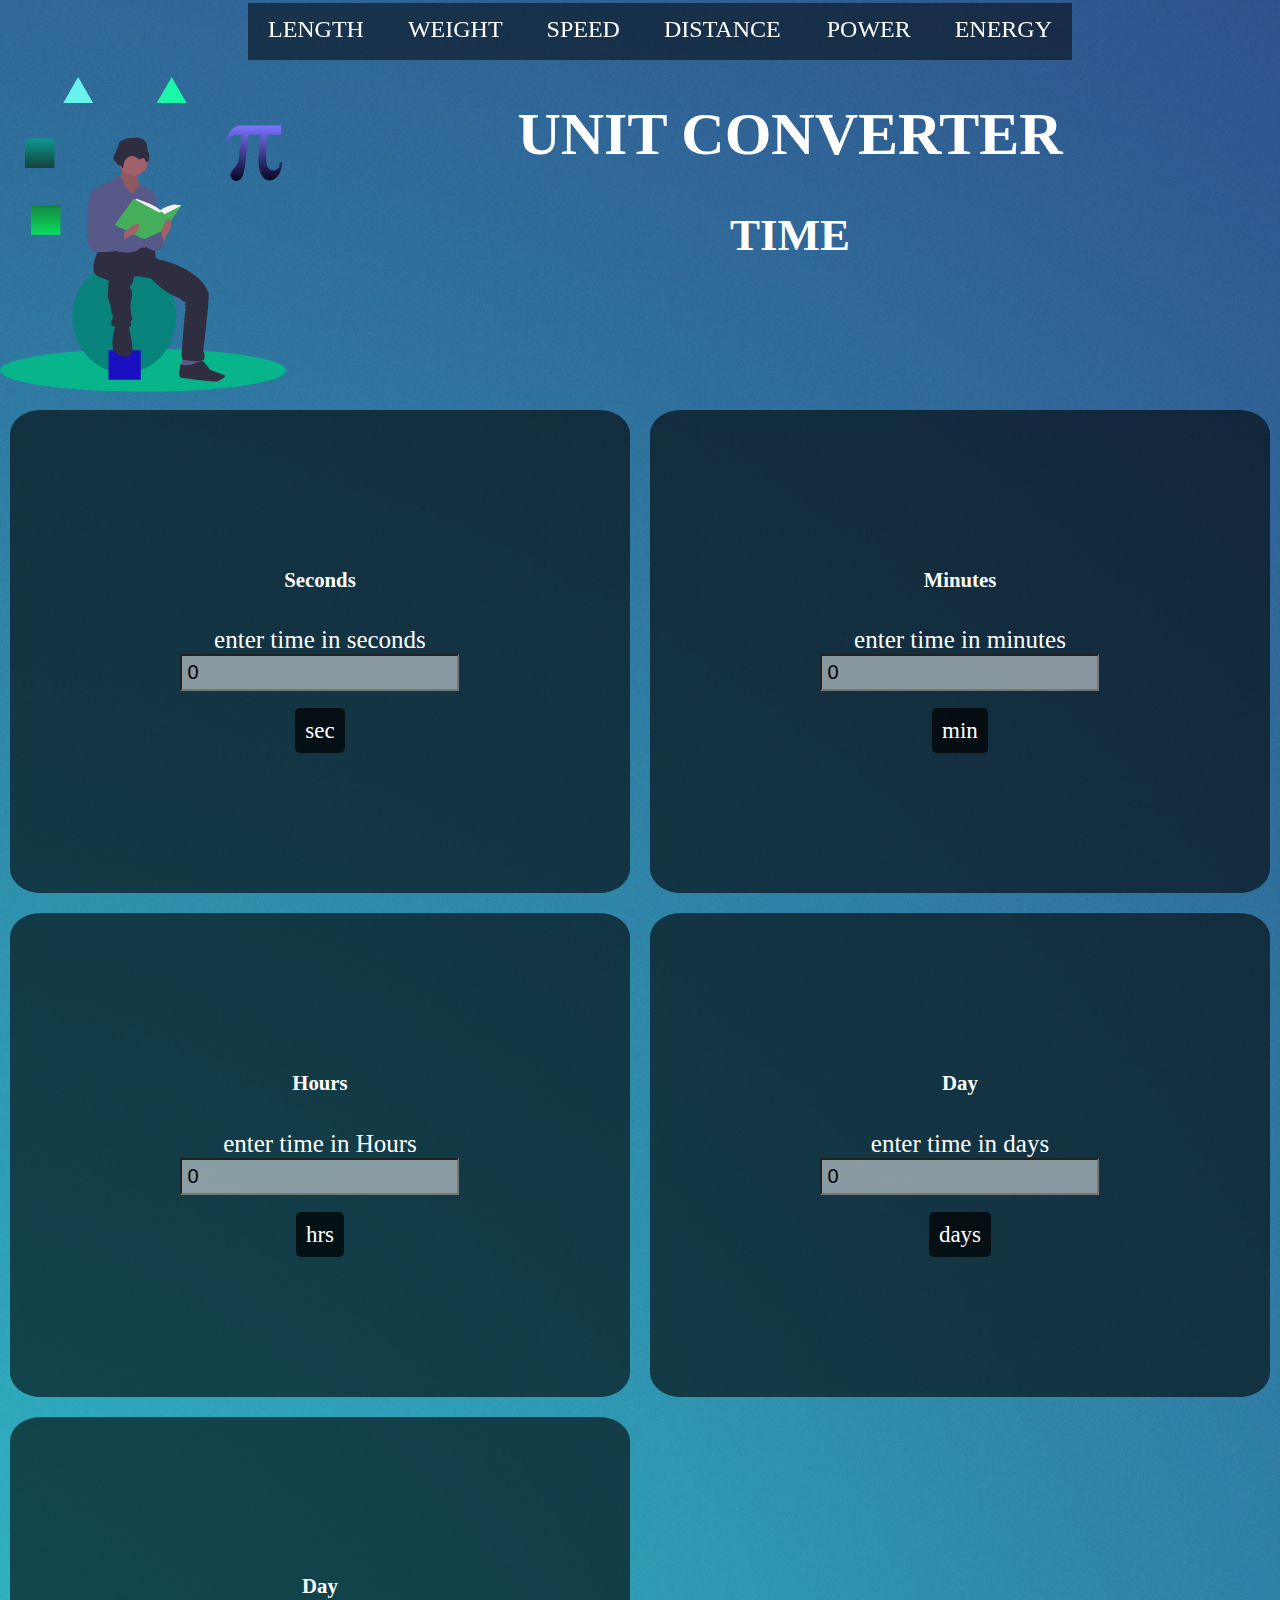
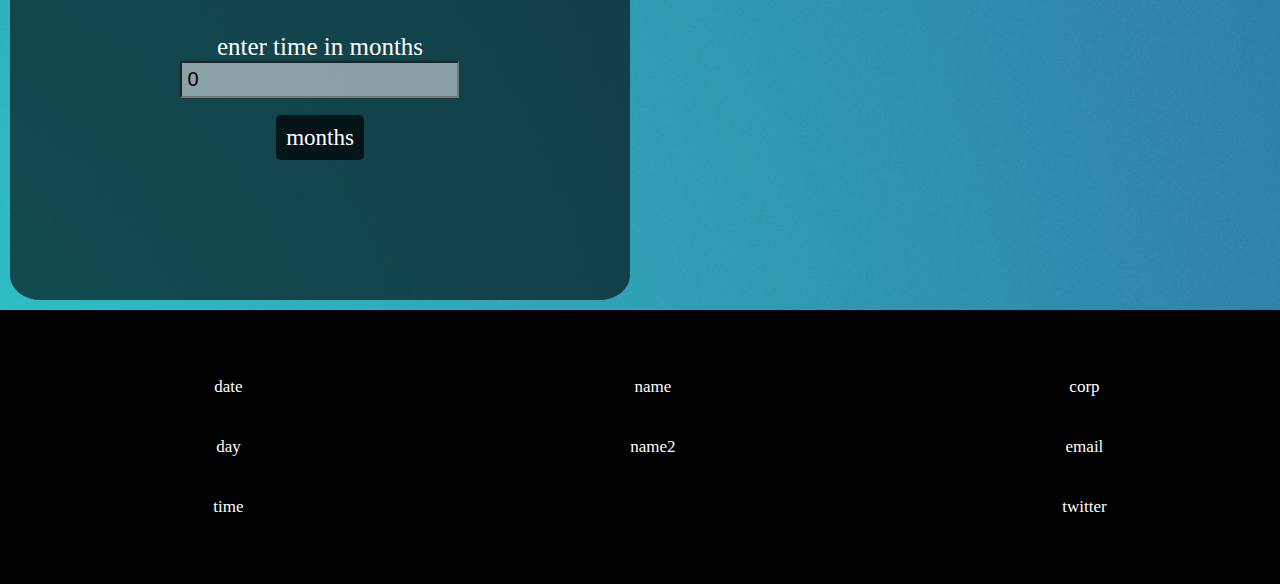
<file: unit_calculator/index.html>
<!DOCTYPE html>
<html lang="en" dir="ltr">
  <head>
    <meta charset="utf-8">
    <title>Unit Converter</title>
    <link rel="stylesheet" href="index.css">
  </head>
  <body>
    <div class="bg">

    </div>
    <header>
      <div class="image">
        <svg width = '100%' height = '100%' viewBox="0 0 650 683" fill="none" xmlns="http://www.w3.org/2000/svg">
        <rect width="655" height="683" fill="none"/>
        <g id="undraw_mathematics_4otb 1" clip-path="url(#clip0)">
        <path id="Vector" d="M620 635.614C620 661.294 481.21 682.114 310 682.114C138.79 682.114 0 661.294 0 635.614C0 617.434 69.57 601.684 170.96 594.044C212.77 590.884 260.01 589.114 310 589.114C330.55 589.114 350.63 589.414 370.05 589.984C512.52 594.184 620 613.013 620 635.614Z" fill="#08B58B"/>
        <path id="circle" d="M269.5 641.114C331.632 641.114 382 587.388 382 521.114C382 454.839 331.632 401.114 269.5 401.114C207.368 401.114 157 454.839 157 521.114C157 587.388 207.368 641.114 269.5 641.114Z" fill="#07837B" fill-opacity="0.96"/>
        <path id="footrest" d="M305 592.114H235V656.114H305V592.114Z" fill="#190FC1"/>
        <path id="Vector_2" d="M396.5 607.614L392.5 629.614L418.5 633.614L435.5 623.614L434.5 607.614H396.5Z" fill="#575A89"/>
        <path id="Vector_3" d="M396.5 624.614C396.5 624.614 391.5 619.614 390.5 624.614C389.5 629.614 385.5 650.614 392.5 651.614C399.5 652.614 466.5 662.614 473.5 658.614C480.5 654.614 493.5 648.614 485.5 645.614C477.5 642.614 454.5 633.614 454.5 633.614C454.5 633.614 441.5 616.614 439.5 615.614C437.5 614.614 426.5 616.614 421.5 620.614C416.5 624.614 396.5 624.614 396.5 624.614Z" fill="#2F2E41"/>
        <g id="man_book">
        <path id="Vector_4" d="M265.5 194.614C265.5 194.614 263.5 217.614 258.5 218.614C253.5 219.614 269.5 259.614 269.5 259.614H293.5L312.5 254.614L303.5 232.614C303.5 232.614 291.5 216.614 300.5 203.614C309.5 190.614 265.5 194.614 265.5 194.614Z" fill="#A0616A"/>
        <path id="Vector_5" opacity="0.1" d="M265.5 194.614C265.5 194.614 263.5 217.614 258.5 218.614C253.5 219.614 269.5 259.614 269.5 259.614H293.5L312.5 254.614L303.5 232.614C303.5 232.614 291.5 216.614 300.5 203.614C309.5 190.614 265.5 194.614 265.5 194.614Z" fill="black"/>
        <path id="Vector_6" d="M215.5 370.614C215.5 370.614 189.5 420.614 210.5 430.614C231.5 440.614 236.5 439.614 236.5 442.614C236.5 445.614 232.5 444.614 234.5 449.614C236.5 454.614 230.5 474.614 236.5 486.614C242.5 498.614 240.5 507.614 240.5 507.614C240.5 507.614 240.5 508.614 242.5 512.614C244.5 516.614 245.5 519.614 244.5 521.614C243.5 523.614 237.5 536.614 243.5 539.614C249.5 542.614 280.5 544.614 283.5 539.614C286.5 534.614 280.5 531.614 283.5 528.614C286.5 525.614 288.5 524.614 286.5 522.614C284.5 520.614 282.5 495.614 282.5 495.614C282.5 495.614 287.5 466.614 285.5 462.614C283.5 458.614 280.5 454.614 282.5 451.614C284.5 448.614 286.5 449.614 287.5 445.614C288.5 441.614 290.5 432.614 290.5 432.614L301.5 431.614L327.5 436.614C327.5 436.614 356.5 468.614 388.5 478.614C388.5 478.614 397.5 487.614 400.5 487.614C403.5 487.614 403.5 487.614 402.5 489.614C401.5 491.614 398.5 491.614 400.5 493.614C402.5 495.614 405.5 492.614 403.5 495.614C401.5 498.614 399.5 498.614 401.5 500.614C403.5 502.614 400.5 513.614 400.5 514.614C400.5 515.614 391.5 609.614 394.5 611.614C397.5 613.614 439.5 619.614 442.5 611.614C445.5 603.614 440.5 593.614 440.5 593.614C440.5 593.614 455.5 473.614 451.5 465.614C447.5 457.614 433.5 421.614 358.5 398.614C358.5 398.614 337.5 394.614 337.5 391.614C337.5 388.614 335.5 369.614 331.5 368.614C327.5 367.614 304.5 366.614 304.5 366.614L275.5 375.614L235.5 368.614L215.5 370.614Z" fill="#2F2E41"/>
        <path id="Vector_7" d="M250.5 538.614L245.5 556.614C245.5 556.614 241.5 585.614 246.5 592.614C250.427 598.112 257.44 604.844 270.444 606.026C274.089 606.36 277.739 605.44 280.79 603.419C283.841 601.397 286.11 598.395 287.223 594.908C287.372 594.491 287.465 594.055 287.5 593.614C287.5 591.614 284.5 567.614 284.5 567.614L279.5 542.614L278.5 535.614L250.5 538.614Z" fill="#2F2E41"/>
        <path id="Vector_8" d="M289 214C306.121 214 320 200.121 320 183C320 165.879 306.121 152 289 152C271.879 152 258 165.879 258 183C258 200.121 271.879 214 289 214Z" fill="#A0616A"/>
        <path id="Vector_9" d="M286.5 254.614L274.5 241.614L261.199 215.614C261.199 215.614 251.5 212.614 249.5 217.614C247.5 222.614 211.5 238.614 211.5 238.614C211.5 238.614 220.5 322.614 216.5 330.614C212.5 338.614 205.5 370.614 211.5 373.614C217.5 376.614 245.5 373.614 254.5 377.614C263.5 381.614 289.5 381.614 296.5 376.614C303.5 371.614 305.5 367.614 312.5 370.614C318.459 373.168 332.391 285.853 336.402 259.833C336.74 257.647 336.459 255.411 335.592 253.377C334.724 251.343 333.305 249.592 331.494 248.323C322.521 242.029 306.361 231.183 303.5 232.614C299.5 234.614 286.5 254.614 286.5 254.614Z" fill="#575A89"/>
        <path id="Vector_10" d="M329.5 250.614C331.848 251.201 333.961 252.492 335.553 254.315C337.146 256.137 338.143 258.404 338.411 260.809L346.5 333.614C346.5 333.614 326.5 376.614 316.5 347.614C306.5 318.614 329.5 250.614 329.5 250.614Z" fill="#575A89"/>
        <path id="Vector_11" d="M327.5 340.614L349.5 334.614C349.5 334.614 353.5 362.614 357.5 362.614C361.5 362.614 343.5 378.614 334.5 376.614C325.5 374.614 312.5 367.614 311.5 362.614C310.5 357.614 320.5 336.614 320.5 336.614L327.5 340.614Z" fill="#575A89"/>
        <path id="Vector_12" d="M266.098 197.987C268.206 193.339 267.84 187.917 269.583 183.12C270.516 180.551 272.03 178.233 274.008 176.347C275.985 174.461 278.372 173.057 280.981 172.245C283.591 171.434 286.353 171.237 289.051 171.67C291.749 172.102 294.311 173.153 296.536 174.739C298.778 176.338 301.025 178.583 303.762 178.278C306.708 177.95 309.337 174.662 312.046 175.867C315.049 177.202 314.238 182.584 317.28 183.827C318.881 184.481 320.773 183.474 321.697 182.011C322.505 180.474 322.945 178.771 322.983 177.035C323.402 172.77 323.782 168.256 321.932 164.39C321.154 163.08 320.476 161.712 319.904 160.3C319.58 158.981 319.45 157.622 319.518 156.266C319.501 151.253 319.135 146.024 316.613 141.691C313.813 136.884 308.638 133.81 303.239 132.469C297.84 131.128 292.184 131.334 286.641 131.803C277.478 132.579 267.922 134.241 260.703 139.938C259.721 140.655 258.877 141.542 258.209 142.557C257.576 143.764 257.128 145.059 256.881 146.399C255.32 152.755 252.98 158.894 249.914 164.676C248.438 167.127 247.233 169.731 246.318 172.441C245.553 175.196 245.604 178.335 247.207 180.702C248.512 182.63 250.597 183.657 252.236 185.233C253.86 186.794 254.62 189.797 256.419 190.979C257.989 192.012 259.87 191.283 261.472 192.377C263.528 193.782 263.676 196.861 266.098 197.987Z" fill="#2F2E41"/>
        <path id="Vector_13" d="M291.5 269.614L294.5 263.614C294.5 263.614 338.5 276.614 347.5 288.614C347.5 288.614 369.5 274.614 381.5 276.614L393.5 278.614L356.5 311.614L309.5 307.614L291.5 269.614Z" fill="#F2F2F2"/>
        <path id="Vector_14" d="M289.5 263.614L248.5 320.614L307.5 349.614C307.5 349.614 313.016 352.614 317.258 349.614L356.5 331.614L393.5 278.614L356.5 297.614C356.5 297.614 352.5 289.614 344.5 293.614L289.5 263.614Z" fill="#45AF5C"/>
        <path id="Vector_15" d="M352.5 364.614L360.5 343.614C360.5 343.614 378.5 320.614 368.5 309.614C358.5 298.614 347.5 341.614 347.5 341.614L352.5 364.614Z" fill="#A0616A"/>
        <path id="Vector_16" d="M260.198 361.262L277.654 347.11C277.654 347.11 304.764 336.245 301.632 321.713C298.501 307.18 267.412 338.858 267.412 338.858L260.198 361.262Z" fill="#A0616A"/>
        <path id="Vector_17" d="M215.405 242L211.405 240C211.405 240 195.405 243 192.405 268C189.405 293 179.405 376 205.405 379C231.405 382 266.405 375 266.405 375C266.405 375 273.405 337 266.405 337C259.405 337 223.405 342 224.405 337C225.405 332 243.405 249 215.405 242Z" fill="#575A89"/>
        <path id="Vector_18" d="M338 353.114L349.027 336.213L356 364.114L338 372.114V353.114Z" fill="#575A89"/>
        </g>
        <path id="float_sqr" d="M131 278H67V342H131V278Z" fill="url(#paint0_linear)"/>
        <path id="float_sqr_2" d="M118 133H54V197H118V133Z" fill="url(#paint1_linear)"/>
        <path id="float_tri" d="M372 0L388.199 28.057L404.397 56.114H372H339.603L355.801 28.057L372 0Z" fill="#19F7A7"/>
        <path id="float_tri_2" d="M169.397 0L185.596 28.057L201.794 56.114H169.397H137L153.198 28.057L169.397 0Z" fill="#68F4EC"/>
        <path id="pi" d="M611.359 184.691C610.972 196.661 608.057 206.256 602.614 213.475C597.17 220.694 590.703 224.304 583.212 224.305C577.111 224.305 571.764 220.772 567.17 213.706C562.575 206.641 560.277 195.772 560.278 181.1C560.278 177.857 560.355 174.768 560.51 171.834C560.664 168.9 560.857 166.12 561.089 163.494L565.143 125.386H538.386C533.753 173.571 529.95 202.239 526.977 211.39C524.003 220.54 518.965 225.115 511.861 225.116C508.655 225.037 505.595 223.755 503.29 221.525C501.953 220.341 500.896 218.874 500.195 217.232C499.494 215.589 499.166 213.811 499.236 212.027C499.236 208.476 502.035 203.515 507.633 197.143C513.231 190.772 516.339 184.961 516.957 179.71L523.907 125.386H512.672C509.505 125.405 506.388 126.179 503.579 127.645C500.995 128.832 498.746 130.643 497.035 132.915L492.054 140.328H488C491.783 128.591 496.435 119.769 501.958 113.861C507.478 107.954 513.829 105 521.012 105H609.506V125.386H579.622C578.695 134.653 577.981 143.919 577.479 153.185C576.976 162.452 576.725 171.757 576.726 181.1C576.726 187.433 578.193 192.568 581.128 196.506C584.061 200.444 587.729 202.413 592.131 202.413C594.833 202.413 597.671 201.312 600.645 199.112C602.057 198.121 603.238 196.837 604.108 195.348C604.977 193.859 605.515 192.199 605.683 190.483C605.915 188.785 606.089 187.453 606.205 186.486C606.32 185.522 606.378 184.923 606.378 184.691H611.359Z" fill="url(#paint2_linear)"/>
        </g>
        <defs>
        <linearGradient id="paint0_linear" x1="99" y1="278" x2="99" y2="342" gradientUnits="userSpaceOnUse">
        <stop stop-color="#138641"/>
        <stop offset="1" stop-color="#09DF5F"/>
        </linearGradient>
        <linearGradient id="paint1_linear" x1="86" y1="133" x2="86" y2="197" gradientUnits="userSpaceOnUse">
        <stop stop-color="#0A9990"/>
        <stop offset="1" stop-color="#16423F"/>
        </linearGradient>
        <linearGradient id="paint2_linear" x1="549.679" y1="105" x2="549.679" y2="225.116" gradientUnits="userSpaceOnUse">
        <stop stop-color="#7D75FF"/>
        <stop offset="1" stop-color="#04021E" stop-opacity="0.96"/>
        </linearGradient>
        <clipPath id="clip0">
        <rect width="654.237" height="682.114" fill="white"/>
        </clipPath>
        </defs>
        </svg>

      </div>
      <div class="title">
        <h1>UNIT CONVERTER</h1>
        <h2>TIME</h2>
      </div>
      <div class="selector">
        <ul>
          <li> <a href="length.html">LENGTH</a> </li>
          <li> <a href="weight.html">WEIGHT</a> </li>
          <li> <a href="speed.html">SPEED</a>  </li>
          <li> <a href="distance.html"> DISTANCE </a> </li>
          <li> <a href="power.html">POWER</a> </li>
          <li> <a href="energy.html">ENERGY</a> </li>
        </ul>
      </div>
    </header>
    <div class="section">
      <div class="grid_item">
        <h5>Seconds</h5>
        <form id="sec-min"  method="post">
          <label for="seconds">enter time in seconds</label>
          <input type="numeric" name="seconds" value="0" oninput="calculate(this.value,'s')"
          onchange = "calculate(this.value,'s')">

        </form>
        <p>
          <span id="s">sec</span>

        </p>
      </div>
      <div class="grid_item">
        <h5>Minutes</h5>
        <form id="sec-min"  method="post">
          <label for="seconds">enter time in minutes</label>
          <input type="numeric" name="seconds" value="0" oninput="calculate(this.value,'m')"
          onchange = "calculate(this.value,'m')">


        </form>
        <p>
          <span id="m">min</span>

        </p>
      </div>
      <div class="grid_item">
        <h5>Hours</h5>
        <form id="sec-min"  method="post">
          <label for="seconds">enter time in Hours</label>
          <input type="numeric" name="seconds" value="0" oninput="calculate(this.value,'h')"
          onchange = "calculate(this.value,'h')">


        </form>
        <p>
          <span id="h">hrs</span>

        </p>
      </div>
      <div class="grid_item">
        <h5>Day</h5>
        <form id="sec-min"  method="post">
          <label for="seconds">enter time in days</label>
          <input type="numeric" name="seconds" value="0" oninput="calculate(this.value.'d')"
          onchange = "calculate(this.value,'d')">


        </form>
        <p>
          <span id='d'>days</span>

        </p>
      </div>
      <div class="grid_item">
        <h5>Day</h5>
        <form id="sec-min"  method="post">
          <label for="seconds">enter time in months</label>
          <input type="numeric" name="seconds" value="0" oninput="calculate(this.value.'mon')"
          onchange = "calculate(this.value,'mon')">


        </form>
        <p>
          <span id='mon'>months</span>

        </p>
      </div>
    </div>

    <footer>
      <div class="footer">
        <div class="foot">
          <ul>
            <li>date </li>
            <li>day</li>
            <li>time</li>
          </ul>
        </div>
        <div class="foot">
          <ul>
            <li>name</li>
            <li>name2</li>
          </ul>

        </div>
        <div class="foot">
          <ul>
            <li>corp</li>
            <li>email</li>
            <li>twitter</li>
          </ul>
        </div>

      </div>

    </footer>

  <script src = 'index.js'>

  </script>


</body>
</html>
</file>
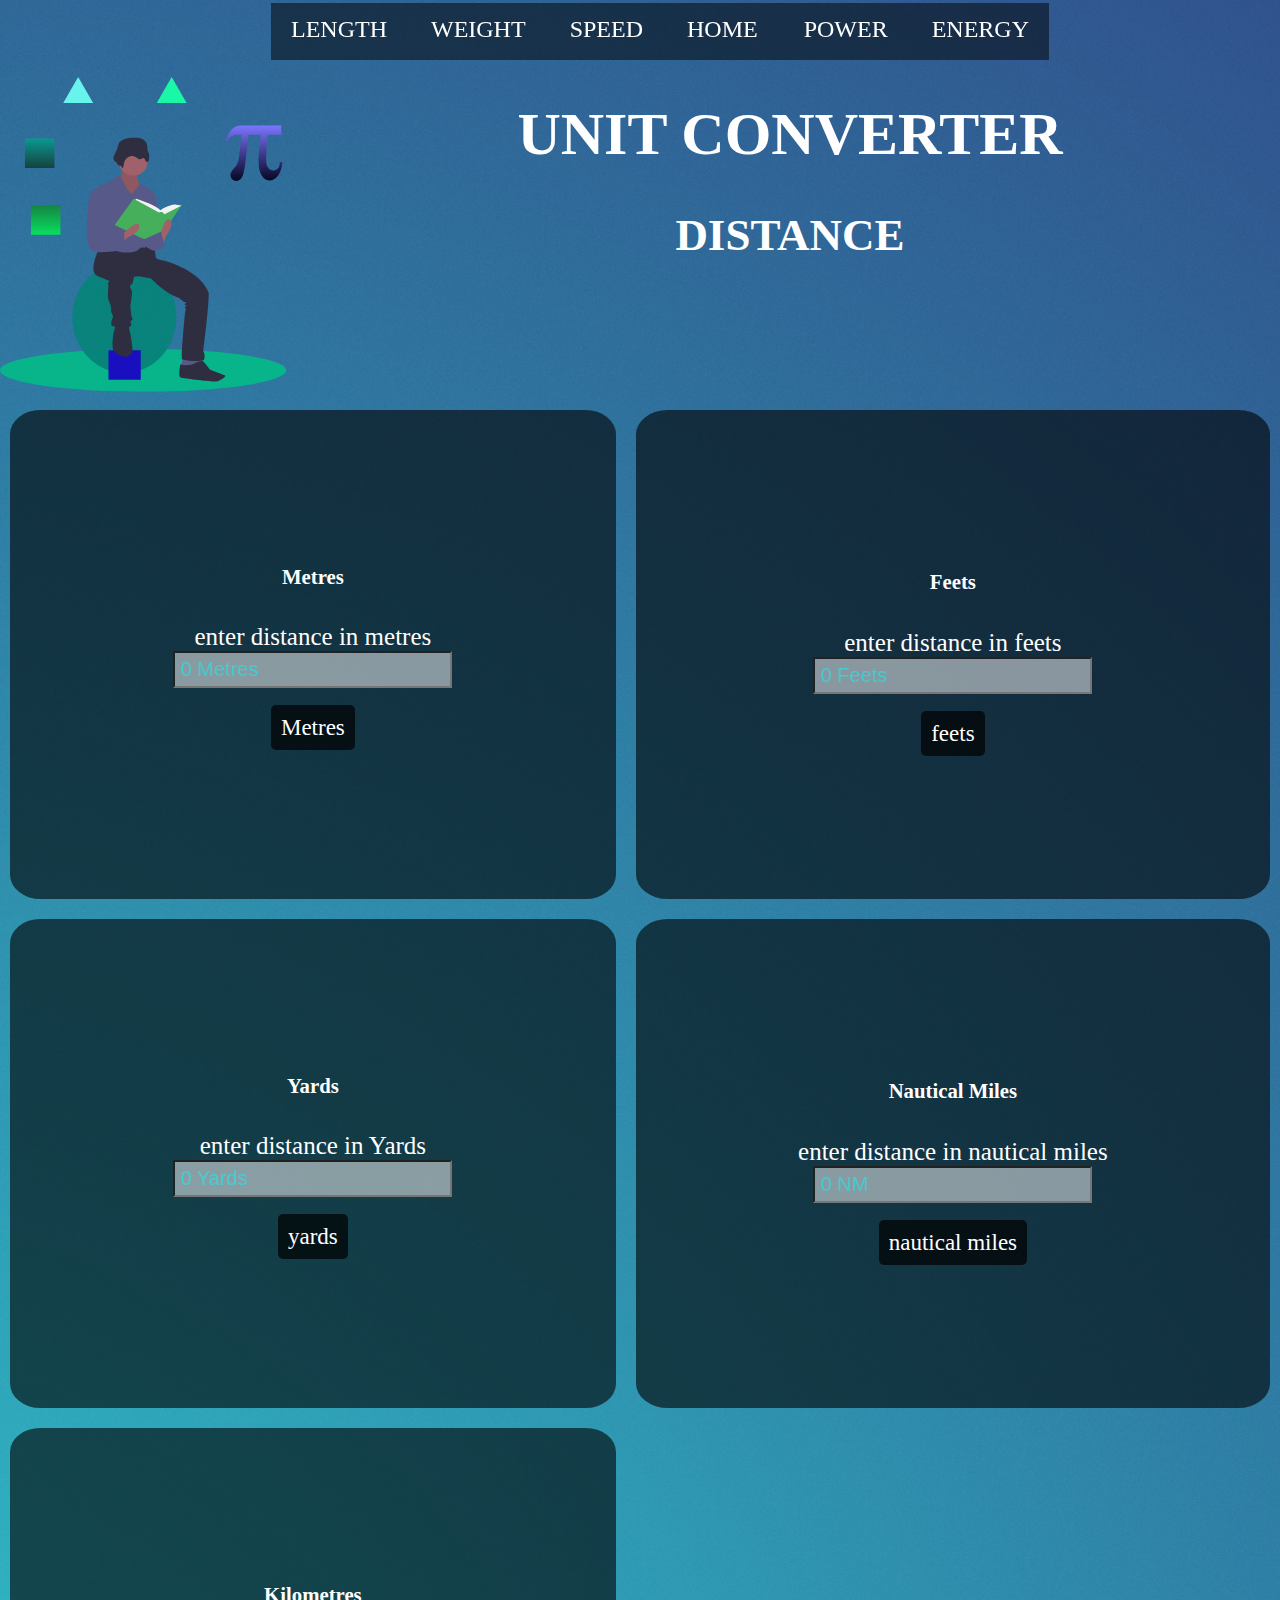
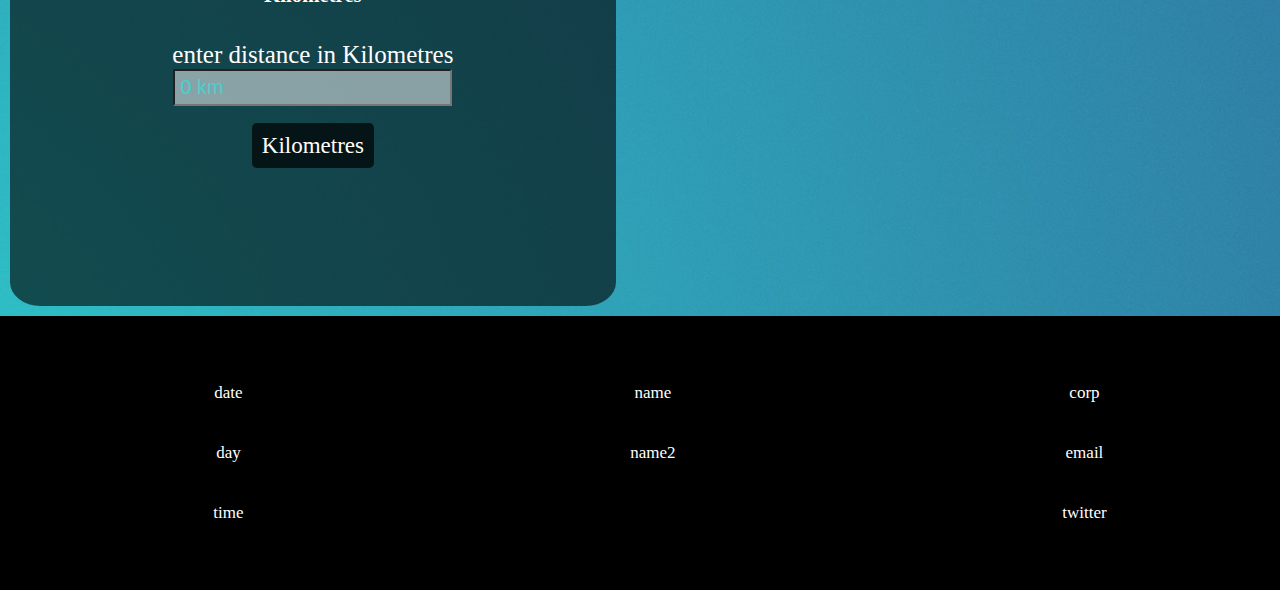
<file: unit_calculator/distance.html>
<!DOCTYPE html>
<html lang="en" dir="ltr">
  <head>
    <meta charset="utf-8">
    <title>Unit Converter</title>
    <link rel="stylesheet" href="index.css">
  </head>
  <body>
    <header>
      <div class="image">
        <svg width = '100%' height = '100%' viewBox="0 0 650 683" fill="none" xmlns="http://www.w3.org/2000/svg">
        <rect width="655" height="683" fill="none"/>
        <g id="undraw_mathematics_4otb 1" clip-path="url(#clip0)">
        <path id="Vector" d="M620 635.614C620 661.294 481.21 682.114 310 682.114C138.79 682.114 0 661.294 0 635.614C0 617.434 69.57 601.684 170.96 594.044C212.77 590.884 260.01 589.114 310 589.114C330.55 589.114 350.63 589.414 370.05 589.984C512.52 594.184 620 613.013 620 635.614Z" fill="#08B58B"/>
        <path id="circle" d="M269.5 641.114C331.632 641.114 382 587.388 382 521.114C382 454.839 331.632 401.114 269.5 401.114C207.368 401.114 157 454.839 157 521.114C157 587.388 207.368 641.114 269.5 641.114Z" fill="#07837B" fill-opacity="0.96"/>
        <path id="footrest" d="M305 592.114H235V656.114H305V592.114Z" fill="#190FC1"/>
        <path id="Vector_2" d="M396.5 607.614L392.5 629.614L418.5 633.614L435.5 623.614L434.5 607.614H396.5Z" fill="#575A89"/>
        <path id="Vector_3" d="M396.5 624.614C396.5 624.614 391.5 619.614 390.5 624.614C389.5 629.614 385.5 650.614 392.5 651.614C399.5 652.614 466.5 662.614 473.5 658.614C480.5 654.614 493.5 648.614 485.5 645.614C477.5 642.614 454.5 633.614 454.5 633.614C454.5 633.614 441.5 616.614 439.5 615.614C437.5 614.614 426.5 616.614 421.5 620.614C416.5 624.614 396.5 624.614 396.5 624.614Z" fill="#2F2E41"/>
        <g id="man_book">
        <path id="Vector_4" d="M265.5 194.614C265.5 194.614 263.5 217.614 258.5 218.614C253.5 219.614 269.5 259.614 269.5 259.614H293.5L312.5 254.614L303.5 232.614C303.5 232.614 291.5 216.614 300.5 203.614C309.5 190.614 265.5 194.614 265.5 194.614Z" fill="#A0616A"/>
        <path id="Vector_5" opacity="0.1" d="M265.5 194.614C265.5 194.614 263.5 217.614 258.5 218.614C253.5 219.614 269.5 259.614 269.5 259.614H293.5L312.5 254.614L303.5 232.614C303.5 232.614 291.5 216.614 300.5 203.614C309.5 190.614 265.5 194.614 265.5 194.614Z" fill="black"/>
        <path id="Vector_6" d="M215.5 370.614C215.5 370.614 189.5 420.614 210.5 430.614C231.5 440.614 236.5 439.614 236.5 442.614C236.5 445.614 232.5 444.614 234.5 449.614C236.5 454.614 230.5 474.614 236.5 486.614C242.5 498.614 240.5 507.614 240.5 507.614C240.5 507.614 240.5 508.614 242.5 512.614C244.5 516.614 245.5 519.614 244.5 521.614C243.5 523.614 237.5 536.614 243.5 539.614C249.5 542.614 280.5 544.614 283.5 539.614C286.5 534.614 280.5 531.614 283.5 528.614C286.5 525.614 288.5 524.614 286.5 522.614C284.5 520.614 282.5 495.614 282.5 495.614C282.5 495.614 287.5 466.614 285.5 462.614C283.5 458.614 280.5 454.614 282.5 451.614C284.5 448.614 286.5 449.614 287.5 445.614C288.5 441.614 290.5 432.614 290.5 432.614L301.5 431.614L327.5 436.614C327.5 436.614 356.5 468.614 388.5 478.614C388.5 478.614 397.5 487.614 400.5 487.614C403.5 487.614 403.5 487.614 402.5 489.614C401.5 491.614 398.5 491.614 400.5 493.614C402.5 495.614 405.5 492.614 403.5 495.614C401.5 498.614 399.5 498.614 401.5 500.614C403.5 502.614 400.5 513.614 400.5 514.614C400.5 515.614 391.5 609.614 394.5 611.614C397.5 613.614 439.5 619.614 442.5 611.614C445.5 603.614 440.5 593.614 440.5 593.614C440.5 593.614 455.5 473.614 451.5 465.614C447.5 457.614 433.5 421.614 358.5 398.614C358.5 398.614 337.5 394.614 337.5 391.614C337.5 388.614 335.5 369.614 331.5 368.614C327.5 367.614 304.5 366.614 304.5 366.614L275.5 375.614L235.5 368.614L215.5 370.614Z" fill="#2F2E41"/>
        <path id="Vector_7" d="M250.5 538.614L245.5 556.614C245.5 556.614 241.5 585.614 246.5 592.614C250.427 598.112 257.44 604.844 270.444 606.026C274.089 606.36 277.739 605.44 280.79 603.419C283.841 601.397 286.11 598.395 287.223 594.908C287.372 594.491 287.465 594.055 287.5 593.614C287.5 591.614 284.5 567.614 284.5 567.614L279.5 542.614L278.5 535.614L250.5 538.614Z" fill="#2F2E41"/>
        <path id="Vector_8" d="M289 214C306.121 214 320 200.121 320 183C320 165.879 306.121 152 289 152C271.879 152 258 165.879 258 183C258 200.121 271.879 214 289 214Z" fill="#A0616A"/>
        <path id="Vector_9" d="M286.5 254.614L274.5 241.614L261.199 215.614C261.199 215.614 251.5 212.614 249.5 217.614C247.5 222.614 211.5 238.614 211.5 238.614C211.5 238.614 220.5 322.614 216.5 330.614C212.5 338.614 205.5 370.614 211.5 373.614C217.5 376.614 245.5 373.614 254.5 377.614C263.5 381.614 289.5 381.614 296.5 376.614C303.5 371.614 305.5 367.614 312.5 370.614C318.459 373.168 332.391 285.853 336.402 259.833C336.74 257.647 336.459 255.411 335.592 253.377C334.724 251.343 333.305 249.592 331.494 248.323C322.521 242.029 306.361 231.183 303.5 232.614C299.5 234.614 286.5 254.614 286.5 254.614Z" fill="#575A89"/>
        <path id="Vector_10" d="M329.5 250.614C331.848 251.201 333.961 252.492 335.553 254.315C337.146 256.137 338.143 258.404 338.411 260.809L346.5 333.614C346.5 333.614 326.5 376.614 316.5 347.614C306.5 318.614 329.5 250.614 329.5 250.614Z" fill="#575A89"/>
        <path id="Vector_11" d="M327.5 340.614L349.5 334.614C349.5 334.614 353.5 362.614 357.5 362.614C361.5 362.614 343.5 378.614 334.5 376.614C325.5 374.614 312.5 367.614 311.5 362.614C310.5 357.614 320.5 336.614 320.5 336.614L327.5 340.614Z" fill="#575A89"/>
        <path id="Vector_12" d="M266.098 197.987C268.206 193.339 267.84 187.917 269.583 183.12C270.516 180.551 272.03 178.233 274.008 176.347C275.985 174.461 278.372 173.057 280.981 172.245C283.591 171.434 286.353 171.237 289.051 171.67C291.749 172.102 294.311 173.153 296.536 174.739C298.778 176.338 301.025 178.583 303.762 178.278C306.708 177.95 309.337 174.662 312.046 175.867C315.049 177.202 314.238 182.584 317.28 183.827C318.881 184.481 320.773 183.474 321.697 182.011C322.505 180.474 322.945 178.771 322.983 177.035C323.402 172.77 323.782 168.256 321.932 164.39C321.154 163.08 320.476 161.712 319.904 160.3C319.58 158.981 319.45 157.622 319.518 156.266C319.501 151.253 319.135 146.024 316.613 141.691C313.813 136.884 308.638 133.81 303.239 132.469C297.84 131.128 292.184 131.334 286.641 131.803C277.478 132.579 267.922 134.241 260.703 139.938C259.721 140.655 258.877 141.542 258.209 142.557C257.576 143.764 257.128 145.059 256.881 146.399C255.32 152.755 252.98 158.894 249.914 164.676C248.438 167.127 247.233 169.731 246.318 172.441C245.553 175.196 245.604 178.335 247.207 180.702C248.512 182.63 250.597 183.657 252.236 185.233C253.86 186.794 254.62 189.797 256.419 190.979C257.989 192.012 259.87 191.283 261.472 192.377C263.528 193.782 263.676 196.861 266.098 197.987Z" fill="#2F2E41"/>
        <path id="Vector_13" d="M291.5 269.614L294.5 263.614C294.5 263.614 338.5 276.614 347.5 288.614C347.5 288.614 369.5 274.614 381.5 276.614L393.5 278.614L356.5 311.614L309.5 307.614L291.5 269.614Z" fill="#F2F2F2"/>
        <path id="Vector_14" d="M289.5 263.614L248.5 320.614L307.5 349.614C307.5 349.614 313.016 352.614 317.258 349.614L356.5 331.614L393.5 278.614L356.5 297.614C356.5 297.614 352.5 289.614 344.5 293.614L289.5 263.614Z" fill="#45AF5C"/>
        <path id="Vector_15" d="M352.5 364.614L360.5 343.614C360.5 343.614 378.5 320.614 368.5 309.614C358.5 298.614 347.5 341.614 347.5 341.614L352.5 364.614Z" fill="#A0616A"/>
        <path id="Vector_16" d="M260.198 361.262L277.654 347.11C277.654 347.11 304.764 336.245 301.632 321.713C298.501 307.18 267.412 338.858 267.412 338.858L260.198 361.262Z" fill="#A0616A"/>
        <path id="Vector_17" d="M215.405 242L211.405 240C211.405 240 195.405 243 192.405 268C189.405 293 179.405 376 205.405 379C231.405 382 266.405 375 266.405 375C266.405 375 273.405 337 266.405 337C259.405 337 223.405 342 224.405 337C225.405 332 243.405 249 215.405 242Z" fill="#575A89"/>
        <path id="Vector_18" d="M338 353.114L349.027 336.213L356 364.114L338 372.114V353.114Z" fill="#575A89"/>
        </g>
        <path id="float_sqr" d="M131 278H67V342H131V278Z" fill="url(#paint0_linear)"/>
        <path id="float_sqr_2" d="M118 133H54V197H118V133Z" fill="url(#paint1_linear)"/>
        <path id="float_tri" d="M372 0L388.199 28.057L404.397 56.114H372H339.603L355.801 28.057L372 0Z" fill="#19F7A7"/>
        <path id="float_tri_2" d="M169.397 0L185.596 28.057L201.794 56.114H169.397H137L153.198 28.057L169.397 0Z" fill="#68F4EC"/>
        <path id="pi" d="M611.359 184.691C610.972 196.661 608.057 206.256 602.614 213.475C597.17 220.694 590.703 224.304 583.212 224.305C577.111 224.305 571.764 220.772 567.17 213.706C562.575 206.641 560.277 195.772 560.278 181.1C560.278 177.857 560.355 174.768 560.51 171.834C560.664 168.9 560.857 166.12 561.089 163.494L565.143 125.386H538.386C533.753 173.571 529.95 202.239 526.977 211.39C524.003 220.54 518.965 225.115 511.861 225.116C508.655 225.037 505.595 223.755 503.29 221.525C501.953 220.341 500.896 218.874 500.195 217.232C499.494 215.589 499.166 213.811 499.236 212.027C499.236 208.476 502.035 203.515 507.633 197.143C513.231 190.772 516.339 184.961 516.957 179.71L523.907 125.386H512.672C509.505 125.405 506.388 126.179 503.579 127.645C500.995 128.832 498.746 130.643 497.035 132.915L492.054 140.328H488C491.783 128.591 496.435 119.769 501.958 113.861C507.478 107.954 513.829 105 521.012 105H609.506V125.386H579.622C578.695 134.653 577.981 143.919 577.479 153.185C576.976 162.452 576.725 171.757 576.726 181.1C576.726 187.433 578.193 192.568 581.128 196.506C584.061 200.444 587.729 202.413 592.131 202.413C594.833 202.413 597.671 201.312 600.645 199.112C602.057 198.121 603.238 196.837 604.108 195.348C604.977 193.859 605.515 192.199 605.683 190.483C605.915 188.785 606.089 187.453 606.205 186.486C606.32 185.522 606.378 184.923 606.378 184.691H611.359Z" fill="url(#paint2_linear)"/>
        </g>
        <defs>
        <linearGradient id="paint0_linear" x1="99" y1="278" x2="99" y2="342" gradientUnits="userSpaceOnUse">
        <stop stop-color="#138641"/>
        <stop offset="1" stop-color="#09DF5F"/>
        </linearGradient>
        <linearGradient id="paint1_linear" x1="86" y1="133" x2="86" y2="197" gradientUnits="userSpaceOnUse">
        <stop stop-color="#0A9990"/>
        <stop offset="1" stop-color="#16423F"/>
        </linearGradient>
        <linearGradient id="paint2_linear" x1="549.679" y1="105" x2="549.679" y2="225.116" gradientUnits="userSpaceOnUse">
        <stop stop-color="#7D75FF"/>
        <stop offset="1" stop-color="#04021E" stop-opacity="0.96"/>
        </linearGradient>
        <clipPath id="clip0">
        <rect width="654.237" height="682.114" fill="white"/>
        </clipPath>
        </defs>
        </svg>

      </div>
      <div class="title">
        <h1>UNIT CONVERTER</h1>

        <h2>DISTANCE</h2>
      </div>
      <div class="selector">
        <ul>
          <li> <a href="length.html">LENGTH</a> </li>
          <li> <a href="weight.html">WEIGHT</a> </li>
          <li> <a href="speed.html">SPEED</a>  </li>
          <li> <a href="index.html"> HOME </a> </li>
          <li> <a href="power.html">POWER</a> </li>
          <li> <a href="energy.html">ENERGY</a> </li>
        </ul>
      </div>
    </header>
    <div class="section">
      <div class="grid_item">
        <h5>Metres</h5>
        <form id="sec-min"  method="post">
          <label for="metres">enter distance in metres</label>
          <input type="numeric" name="metres" placeholder="0 Metres" oninput="calculate(this.value,'m')"
          onchange = "calculate(this.value,'m')">

        </form>
        <p>
          <span id="m">Metres</span>

        </p>
      </div>
      <div class="grid_item">
        <h5>Feets</h5>
        <form id="sec-min"  method="post">
          <label for="feets">enter distance in feets</label>
          <input type="numeric" name="feets" placeholder="0 Feets" oninput="calculate(this.value,'f')"
          onchange = "calculate(this.value,'f')">


        </form>
        <p>
          <span id="f">feets</span>

        </p>
      </div>
      <div class="grid_item">
        <h5>Yards</h5>
        <form id="sec-min"  method="post">
          <label for="yards">enter distance in Yards</label>
          <input type="numeric" name="yards" placeholder ="0 Yards" oninput="calculate(this.value,'y')"
          onchange = "calculate(this.value,'y')">


        </form>
        <p>
          <span id="y">yards</span>

        </p>
      </div>
      <div class="grid_item">
        <h5>Nautical Miles</h5>
        <form id="sec-min"  method="post">
          <label for="miles">enter distance in nautical miles</label>
          <input type="numeric" name="miles" placeholder="0 NM" oninput="calculate(this.value.'n')"
          onchange = "calculate(this.value,'n')">


        </form>
        <p>
          <span id='n'>nautical miles</span>

        </p>
      </div>
      <div class="grid_item">
        <h5>Kilometres</h5>
        <form id="sec-min"  method="post">
          <label for="km">enter distance in Kilometres </label>
          <input type="numeric" name="km" placeholder="0 km" oninput="calculate(this.value.'k')"
          onchange = "calculate(this.value,'k')">


        </form>
        <p>
          <span id='k'>Kilometres</span>

        </p>
      </div>
    </div>

    <footer>
      <div class="footer">
        <div class="foot">
          <ul>
            <li>date </li>
            <li>day</li>
            <li>time</li>
          </ul>
        </div>
        <div class="foot">
          <ul>
            <li>name</li>
            <li>name2</li>
          </ul>

        </div>
        <div class="foot">
          <ul>
            <li>corp</li>
            <li>email</li>
            <li>twitter</li>
          </ul>
        </div>

      </div>

    </footer>

    <script src = " distance.js ">

    </script>

  </body>
</html>
</file>
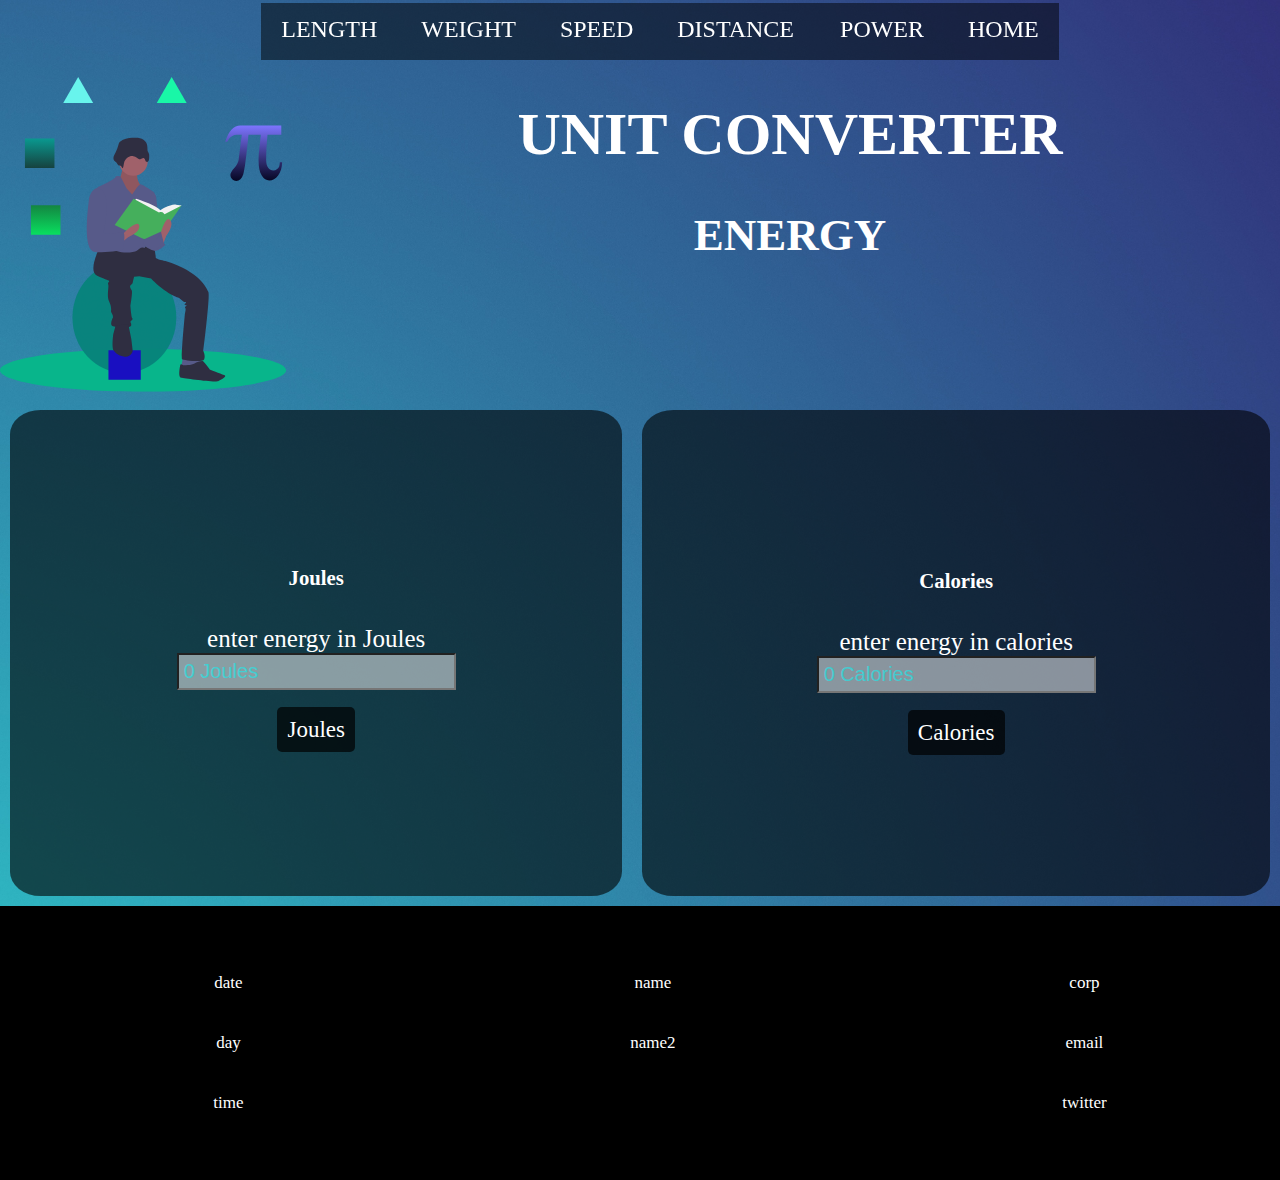
<file: unit_calculator/energy.html>
<!DOCTYPE html>
<html lang="en" dir="ltr">
  <head>
    <meta charset="utf-8">
    <title>Unit Converter</title>
    <link rel="stylesheet" href="index.css">
  </head>
  <body>
    <header>
      <div class="image">
        <svg width = '100%' height = '100%' viewBox="0 0 650 683" fill="none" xmlns="http://www.w3.org/2000/svg">
        <rect width="655" height="683" fill="none"/>
        <g id="undraw_mathematics_4otb 1" clip-path="url(#clip0)">
        <path id="Vector" d="M620 635.614C620 661.294 481.21 682.114 310 682.114C138.79 682.114 0 661.294 0 635.614C0 617.434 69.57 601.684 170.96 594.044C212.77 590.884 260.01 589.114 310 589.114C330.55 589.114 350.63 589.414 370.05 589.984C512.52 594.184 620 613.013 620 635.614Z" fill="#08B58B"/>
        <path id="circle" d="M269.5 641.114C331.632 641.114 382 587.388 382 521.114C382 454.839 331.632 401.114 269.5 401.114C207.368 401.114 157 454.839 157 521.114C157 587.388 207.368 641.114 269.5 641.114Z" fill="#07837B" fill-opacity="0.96"/>
        <path id="footrest" d="M305 592.114H235V656.114H305V592.114Z" fill="#190FC1"/>
        <path id="Vector_2" d="M396.5 607.614L392.5 629.614L418.5 633.614L435.5 623.614L434.5 607.614H396.5Z" fill="#575A89"/>
        <path id="Vector_3" d="M396.5 624.614C396.5 624.614 391.5 619.614 390.5 624.614C389.5 629.614 385.5 650.614 392.5 651.614C399.5 652.614 466.5 662.614 473.5 658.614C480.5 654.614 493.5 648.614 485.5 645.614C477.5 642.614 454.5 633.614 454.5 633.614C454.5 633.614 441.5 616.614 439.5 615.614C437.5 614.614 426.5 616.614 421.5 620.614C416.5 624.614 396.5 624.614 396.5 624.614Z" fill="#2F2E41"/>
        <g id="man_book">
        <path id="Vector_4" d="M265.5 194.614C265.5 194.614 263.5 217.614 258.5 218.614C253.5 219.614 269.5 259.614 269.5 259.614H293.5L312.5 254.614L303.5 232.614C303.5 232.614 291.5 216.614 300.5 203.614C309.5 190.614 265.5 194.614 265.5 194.614Z" fill="#A0616A"/>
        <path id="Vector_5" opacity="0.1" d="M265.5 194.614C265.5 194.614 263.5 217.614 258.5 218.614C253.5 219.614 269.5 259.614 269.5 259.614H293.5L312.5 254.614L303.5 232.614C303.5 232.614 291.5 216.614 300.5 203.614C309.5 190.614 265.5 194.614 265.5 194.614Z" fill="black"/>
        <path id="Vector_6" d="M215.5 370.614C215.5 370.614 189.5 420.614 210.5 430.614C231.5 440.614 236.5 439.614 236.5 442.614C236.5 445.614 232.5 444.614 234.5 449.614C236.5 454.614 230.5 474.614 236.5 486.614C242.5 498.614 240.5 507.614 240.5 507.614C240.5 507.614 240.5 508.614 242.5 512.614C244.5 516.614 245.5 519.614 244.5 521.614C243.5 523.614 237.5 536.614 243.5 539.614C249.5 542.614 280.5 544.614 283.5 539.614C286.5 534.614 280.5 531.614 283.5 528.614C286.5 525.614 288.5 524.614 286.5 522.614C284.5 520.614 282.5 495.614 282.5 495.614C282.5 495.614 287.5 466.614 285.5 462.614C283.5 458.614 280.5 454.614 282.5 451.614C284.5 448.614 286.5 449.614 287.5 445.614C288.5 441.614 290.5 432.614 290.5 432.614L301.5 431.614L327.5 436.614C327.5 436.614 356.5 468.614 388.5 478.614C388.5 478.614 397.5 487.614 400.5 487.614C403.5 487.614 403.5 487.614 402.5 489.614C401.5 491.614 398.5 491.614 400.5 493.614C402.5 495.614 405.5 492.614 403.5 495.614C401.5 498.614 399.5 498.614 401.5 500.614C403.5 502.614 400.5 513.614 400.5 514.614C400.5 515.614 391.5 609.614 394.5 611.614C397.5 613.614 439.5 619.614 442.5 611.614C445.5 603.614 440.5 593.614 440.5 593.614C440.5 593.614 455.5 473.614 451.5 465.614C447.5 457.614 433.5 421.614 358.5 398.614C358.5 398.614 337.5 394.614 337.5 391.614C337.5 388.614 335.5 369.614 331.5 368.614C327.5 367.614 304.5 366.614 304.5 366.614L275.5 375.614L235.5 368.614L215.5 370.614Z" fill="#2F2E41"/>
        <path id="Vector_7" d="M250.5 538.614L245.5 556.614C245.5 556.614 241.5 585.614 246.5 592.614C250.427 598.112 257.44 604.844 270.444 606.026C274.089 606.36 277.739 605.44 280.79 603.419C283.841 601.397 286.11 598.395 287.223 594.908C287.372 594.491 287.465 594.055 287.5 593.614C287.5 591.614 284.5 567.614 284.5 567.614L279.5 542.614L278.5 535.614L250.5 538.614Z" fill="#2F2E41"/>
        <path id="Vector_8" d="M289 214C306.121 214 320 200.121 320 183C320 165.879 306.121 152 289 152C271.879 152 258 165.879 258 183C258 200.121 271.879 214 289 214Z" fill="#A0616A"/>
        <path id="Vector_9" d="M286.5 254.614L274.5 241.614L261.199 215.614C261.199 215.614 251.5 212.614 249.5 217.614C247.5 222.614 211.5 238.614 211.5 238.614C211.5 238.614 220.5 322.614 216.5 330.614C212.5 338.614 205.5 370.614 211.5 373.614C217.5 376.614 245.5 373.614 254.5 377.614C263.5 381.614 289.5 381.614 296.5 376.614C303.5 371.614 305.5 367.614 312.5 370.614C318.459 373.168 332.391 285.853 336.402 259.833C336.74 257.647 336.459 255.411 335.592 253.377C334.724 251.343 333.305 249.592 331.494 248.323C322.521 242.029 306.361 231.183 303.5 232.614C299.5 234.614 286.5 254.614 286.5 254.614Z" fill="#575A89"/>
        <path id="Vector_10" d="M329.5 250.614C331.848 251.201 333.961 252.492 335.553 254.315C337.146 256.137 338.143 258.404 338.411 260.809L346.5 333.614C346.5 333.614 326.5 376.614 316.5 347.614C306.5 318.614 329.5 250.614 329.5 250.614Z" fill="#575A89"/>
        <path id="Vector_11" d="M327.5 340.614L349.5 334.614C349.5 334.614 353.5 362.614 357.5 362.614C361.5 362.614 343.5 378.614 334.5 376.614C325.5 374.614 312.5 367.614 311.5 362.614C310.5 357.614 320.5 336.614 320.5 336.614L327.5 340.614Z" fill="#575A89"/>
        <path id="Vector_12" d="M266.098 197.987C268.206 193.339 267.84 187.917 269.583 183.12C270.516 180.551 272.03 178.233 274.008 176.347C275.985 174.461 278.372 173.057 280.981 172.245C283.591 171.434 286.353 171.237 289.051 171.67C291.749 172.102 294.311 173.153 296.536 174.739C298.778 176.338 301.025 178.583 303.762 178.278C306.708 177.95 309.337 174.662 312.046 175.867C315.049 177.202 314.238 182.584 317.28 183.827C318.881 184.481 320.773 183.474 321.697 182.011C322.505 180.474 322.945 178.771 322.983 177.035C323.402 172.77 323.782 168.256 321.932 164.39C321.154 163.08 320.476 161.712 319.904 160.3C319.58 158.981 319.45 157.622 319.518 156.266C319.501 151.253 319.135 146.024 316.613 141.691C313.813 136.884 308.638 133.81 303.239 132.469C297.84 131.128 292.184 131.334 286.641 131.803C277.478 132.579 267.922 134.241 260.703 139.938C259.721 140.655 258.877 141.542 258.209 142.557C257.576 143.764 257.128 145.059 256.881 146.399C255.32 152.755 252.98 158.894 249.914 164.676C248.438 167.127 247.233 169.731 246.318 172.441C245.553 175.196 245.604 178.335 247.207 180.702C248.512 182.63 250.597 183.657 252.236 185.233C253.86 186.794 254.62 189.797 256.419 190.979C257.989 192.012 259.87 191.283 261.472 192.377C263.528 193.782 263.676 196.861 266.098 197.987Z" fill="#2F2E41"/>
        <path id="Vector_13" d="M291.5 269.614L294.5 263.614C294.5 263.614 338.5 276.614 347.5 288.614C347.5 288.614 369.5 274.614 381.5 276.614L393.5 278.614L356.5 311.614L309.5 307.614L291.5 269.614Z" fill="#F2F2F2"/>
        <path id="Vector_14" d="M289.5 263.614L248.5 320.614L307.5 349.614C307.5 349.614 313.016 352.614 317.258 349.614L356.5 331.614L393.5 278.614L356.5 297.614C356.5 297.614 352.5 289.614 344.5 293.614L289.5 263.614Z" fill="#45AF5C"/>
        <path id="Vector_15" d="M352.5 364.614L360.5 343.614C360.5 343.614 378.5 320.614 368.5 309.614C358.5 298.614 347.5 341.614 347.5 341.614L352.5 364.614Z" fill="#A0616A"/>
        <path id="Vector_16" d="M260.198 361.262L277.654 347.11C277.654 347.11 304.764 336.245 301.632 321.713C298.501 307.18 267.412 338.858 267.412 338.858L260.198 361.262Z" fill="#A0616A"/>
        <path id="Vector_17" d="M215.405 242L211.405 240C211.405 240 195.405 243 192.405 268C189.405 293 179.405 376 205.405 379C231.405 382 266.405 375 266.405 375C266.405 375 273.405 337 266.405 337C259.405 337 223.405 342 224.405 337C225.405 332 243.405 249 215.405 242Z" fill="#575A89"/>
        <path id="Vector_18" d="M338 353.114L349.027 336.213L356 364.114L338 372.114V353.114Z" fill="#575A89"/>
        </g>
        <path id="float_sqr" d="M131 278H67V342H131V278Z" fill="url(#paint0_linear)"/>
        <path id="float_sqr_2" d="M118 133H54V197H118V133Z" fill="url(#paint1_linear)"/>
        <path id="float_tri" d="M372 0L388.199 28.057L404.397 56.114H372H339.603L355.801 28.057L372 0Z" fill="#19F7A7"/>
        <path id="float_tri_2" d="M169.397 0L185.596 28.057L201.794 56.114H169.397H137L153.198 28.057L169.397 0Z" fill="#68F4EC"/>
        <path id="pi" d="M611.359 184.691C610.972 196.661 608.057 206.256 602.614 213.475C597.17 220.694 590.703 224.304 583.212 224.305C577.111 224.305 571.764 220.772 567.17 213.706C562.575 206.641 560.277 195.772 560.278 181.1C560.278 177.857 560.355 174.768 560.51 171.834C560.664 168.9 560.857 166.12 561.089 163.494L565.143 125.386H538.386C533.753 173.571 529.95 202.239 526.977 211.39C524.003 220.54 518.965 225.115 511.861 225.116C508.655 225.037 505.595 223.755 503.29 221.525C501.953 220.341 500.896 218.874 500.195 217.232C499.494 215.589 499.166 213.811 499.236 212.027C499.236 208.476 502.035 203.515 507.633 197.143C513.231 190.772 516.339 184.961 516.957 179.71L523.907 125.386H512.672C509.505 125.405 506.388 126.179 503.579 127.645C500.995 128.832 498.746 130.643 497.035 132.915L492.054 140.328H488C491.783 128.591 496.435 119.769 501.958 113.861C507.478 107.954 513.829 105 521.012 105H609.506V125.386H579.622C578.695 134.653 577.981 143.919 577.479 153.185C576.976 162.452 576.725 171.757 576.726 181.1C576.726 187.433 578.193 192.568 581.128 196.506C584.061 200.444 587.729 202.413 592.131 202.413C594.833 202.413 597.671 201.312 600.645 199.112C602.057 198.121 603.238 196.837 604.108 195.348C604.977 193.859 605.515 192.199 605.683 190.483C605.915 188.785 606.089 187.453 606.205 186.486C606.32 185.522 606.378 184.923 606.378 184.691H611.359Z" fill="url(#paint2_linear)"/>
        </g>
        <defs>
        <linearGradient id="paint0_linear" x1="99" y1="278" x2="99" y2="342" gradientUnits="userSpaceOnUse">
        <stop stop-color="#138641"/>
        <stop offset="1" stop-color="#09DF5F"/>
        </linearGradient>
        <linearGradient id="paint1_linear" x1="86" y1="133" x2="86" y2="197" gradientUnits="userSpaceOnUse">
        <stop stop-color="#0A9990"/>
        <stop offset="1" stop-color="#16423F"/>
        </linearGradient>
        <linearGradient id="paint2_linear" x1="549.679" y1="105" x2="549.679" y2="225.116" gradientUnits="userSpaceOnUse">
        <stop stop-color="#7D75FF"/>
        <stop offset="1" stop-color="#04021E" stop-opacity="0.96"/>
        </linearGradient>
        <clipPath id="clip0">
        <rect width="654.237" height="682.114" fill="white"/>
        </clipPath>
        </defs>
        </svg>

      </div>
      <div class="title">
        <h1>UNIT CONVERTER</h1>
        <h2>ENERGY</h2>
      </div>
      <div class="selector">
        <ul>
          <li> <a href="length.html">LENGTH</a> </li>
          <li> <a href="weight.html">WEIGHT</a> </li>
          <li> <a href="speed.html">SPEED</a>  </li>
          <li> <a href="distance.html"> DISTANCE </a> </li>
          <li> <a href="power.html">POWER</a> </li>
          <li> <a href="index.html">HOME</a> </li>
        </ul>
      </div>
    </header>
    <div class="section">
      <div class="grid_item">
        <h5>Joules</h5>
        <form id="sec-min"  method="post">
          <label for="joule">enter energy in Joules</label>
          <input type="numeric" name="joule" placeholder="0 Joules" oninput="calculate(this.value,'j')"
          onchange = "calculate(this.value,'j')">

        </form>
        <p>
          <span id="j">Joules</span>

        </p>
      </div>
      <div class="grid_item">
        <h5>Calories</h5>
        <form id="sec-min"  method="post">
          <label for="calorie">enter energy in calories</label>
          <input type="numeric" name="calorie" placeholder="0 Calories" oninput="calculate(this.value,'c')"
          onchange = "calculate(this.value,'c')">

        </form>
        <p>
          <span id="c">Calories</span>

        </p>
      </div>
    </div>

    <footer>
      <div class="footer">
        <div class="foot">
          <ul>
            <li>date </li>
            <li>day</li>
            <li>time</li>
          </ul>
        </div>
        <div class="foot">
          <ul>
            <li>name</li>
            <li>name2</li>
          </ul>

        </div>
        <div class="foot">
          <ul>
            <li>corp</li>
            <li>email</li>
            <li>twitter</li>
          </ul>
        </div>

      </div>

    </footer>
    <script src = "energy.js">

    </script>

  </body>
</html>
</file>
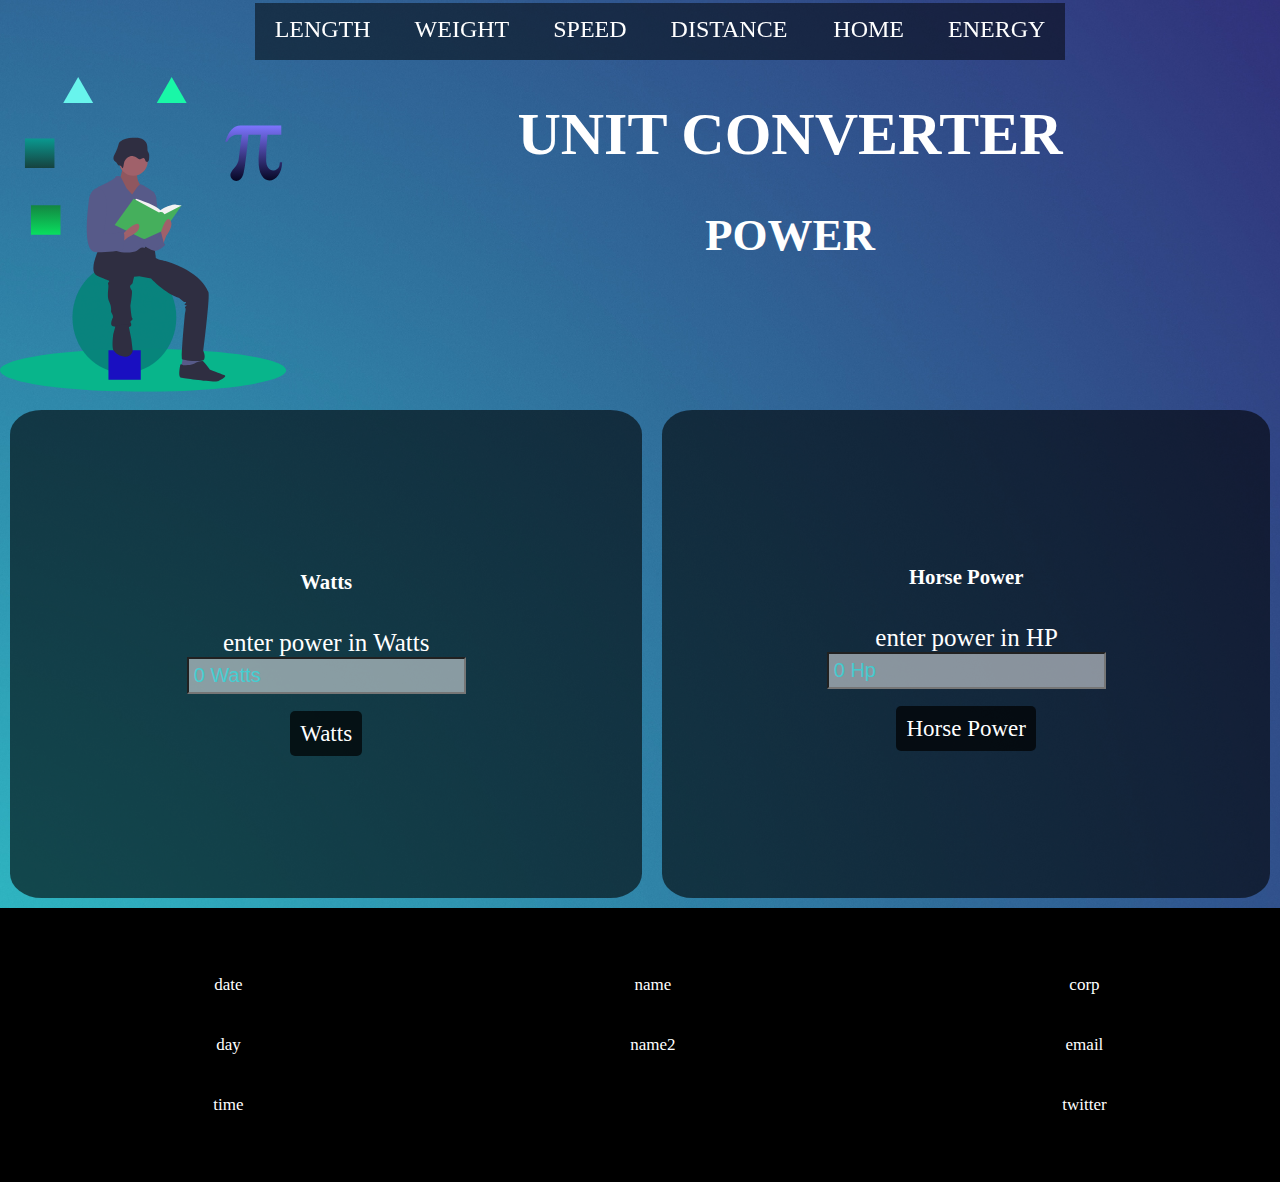
<file: unit_calculator/power.html>
<!DOCTYPE html>
<html lang="en" dir="ltr">
  <head>
    <meta charset="utf-8">
    <title>Unit Converter</title>
    <link rel="stylesheet" href="index.css">
  </head>
  <body>
    <header>
      <div class="image">
        <svg width = '100%' height = '100%' viewBox="0 0 650 683" fill="none" xmlns="http://www.w3.org/2000/svg">
        <rect width="655" height="683" fill="none"/>
        <g id="undraw_mathematics_4otb 1" clip-path="url(#clip0)">
        <path id="Vector" d="M620 635.614C620 661.294 481.21 682.114 310 682.114C138.79 682.114 0 661.294 0 635.614C0 617.434 69.57 601.684 170.96 594.044C212.77 590.884 260.01 589.114 310 589.114C330.55 589.114 350.63 589.414 370.05 589.984C512.52 594.184 620 613.013 620 635.614Z" fill="#08B58B"/>
        <path id="circle" d="M269.5 641.114C331.632 641.114 382 587.388 382 521.114C382 454.839 331.632 401.114 269.5 401.114C207.368 401.114 157 454.839 157 521.114C157 587.388 207.368 641.114 269.5 641.114Z" fill="#07837B" fill-opacity="0.96"/>
        <path id="footrest" d="M305 592.114H235V656.114H305V592.114Z" fill="#190FC1"/>
        <path id="Vector_2" d="M396.5 607.614L392.5 629.614L418.5 633.614L435.5 623.614L434.5 607.614H396.5Z" fill="#575A89"/>
        <path id="Vector_3" d="M396.5 624.614C396.5 624.614 391.5 619.614 390.5 624.614C389.5 629.614 385.5 650.614 392.5 651.614C399.5 652.614 466.5 662.614 473.5 658.614C480.5 654.614 493.5 648.614 485.5 645.614C477.5 642.614 454.5 633.614 454.5 633.614C454.5 633.614 441.5 616.614 439.5 615.614C437.5 614.614 426.5 616.614 421.5 620.614C416.5 624.614 396.5 624.614 396.5 624.614Z" fill="#2F2E41"/>
        <g id="man_book">
        <path id="Vector_4" d="M265.5 194.614C265.5 194.614 263.5 217.614 258.5 218.614C253.5 219.614 269.5 259.614 269.5 259.614H293.5L312.5 254.614L303.5 232.614C303.5 232.614 291.5 216.614 300.5 203.614C309.5 190.614 265.5 194.614 265.5 194.614Z" fill="#A0616A"/>
        <path id="Vector_5" opacity="0.1" d="M265.5 194.614C265.5 194.614 263.5 217.614 258.5 218.614C253.5 219.614 269.5 259.614 269.5 259.614H293.5L312.5 254.614L303.5 232.614C303.5 232.614 291.5 216.614 300.5 203.614C309.5 190.614 265.5 194.614 265.5 194.614Z" fill="black"/>
        <path id="Vector_6" d="M215.5 370.614C215.5 370.614 189.5 420.614 210.5 430.614C231.5 440.614 236.5 439.614 236.5 442.614C236.5 445.614 232.5 444.614 234.5 449.614C236.5 454.614 230.5 474.614 236.5 486.614C242.5 498.614 240.5 507.614 240.5 507.614C240.5 507.614 240.5 508.614 242.5 512.614C244.5 516.614 245.5 519.614 244.5 521.614C243.5 523.614 237.5 536.614 243.5 539.614C249.5 542.614 280.5 544.614 283.5 539.614C286.5 534.614 280.5 531.614 283.5 528.614C286.5 525.614 288.5 524.614 286.5 522.614C284.5 520.614 282.5 495.614 282.5 495.614C282.5 495.614 287.5 466.614 285.5 462.614C283.5 458.614 280.5 454.614 282.5 451.614C284.5 448.614 286.5 449.614 287.5 445.614C288.5 441.614 290.5 432.614 290.5 432.614L301.5 431.614L327.5 436.614C327.5 436.614 356.5 468.614 388.5 478.614C388.5 478.614 397.5 487.614 400.5 487.614C403.5 487.614 403.5 487.614 402.5 489.614C401.5 491.614 398.5 491.614 400.5 493.614C402.5 495.614 405.5 492.614 403.5 495.614C401.5 498.614 399.5 498.614 401.5 500.614C403.5 502.614 400.5 513.614 400.5 514.614C400.5 515.614 391.5 609.614 394.5 611.614C397.5 613.614 439.5 619.614 442.5 611.614C445.5 603.614 440.5 593.614 440.5 593.614C440.5 593.614 455.5 473.614 451.5 465.614C447.5 457.614 433.5 421.614 358.5 398.614C358.5 398.614 337.5 394.614 337.5 391.614C337.5 388.614 335.5 369.614 331.5 368.614C327.5 367.614 304.5 366.614 304.5 366.614L275.5 375.614L235.5 368.614L215.5 370.614Z" fill="#2F2E41"/>
        <path id="Vector_7" d="M250.5 538.614L245.5 556.614C245.5 556.614 241.5 585.614 246.5 592.614C250.427 598.112 257.44 604.844 270.444 606.026C274.089 606.36 277.739 605.44 280.79 603.419C283.841 601.397 286.11 598.395 287.223 594.908C287.372 594.491 287.465 594.055 287.5 593.614C287.5 591.614 284.5 567.614 284.5 567.614L279.5 542.614L278.5 535.614L250.5 538.614Z" fill="#2F2E41"/>
        <path id="Vector_8" d="M289 214C306.121 214 320 200.121 320 183C320 165.879 306.121 152 289 152C271.879 152 258 165.879 258 183C258 200.121 271.879 214 289 214Z" fill="#A0616A"/>
        <path id="Vector_9" d="M286.5 254.614L274.5 241.614L261.199 215.614C261.199 215.614 251.5 212.614 249.5 217.614C247.5 222.614 211.5 238.614 211.5 238.614C211.5 238.614 220.5 322.614 216.5 330.614C212.5 338.614 205.5 370.614 211.5 373.614C217.5 376.614 245.5 373.614 254.5 377.614C263.5 381.614 289.5 381.614 296.5 376.614C303.5 371.614 305.5 367.614 312.5 370.614C318.459 373.168 332.391 285.853 336.402 259.833C336.74 257.647 336.459 255.411 335.592 253.377C334.724 251.343 333.305 249.592 331.494 248.323C322.521 242.029 306.361 231.183 303.5 232.614C299.5 234.614 286.5 254.614 286.5 254.614Z" fill="#575A89"/>
        <path id="Vector_10" d="M329.5 250.614C331.848 251.201 333.961 252.492 335.553 254.315C337.146 256.137 338.143 258.404 338.411 260.809L346.5 333.614C346.5 333.614 326.5 376.614 316.5 347.614C306.5 318.614 329.5 250.614 329.5 250.614Z" fill="#575A89"/>
        <path id="Vector_11" d="M327.5 340.614L349.5 334.614C349.5 334.614 353.5 362.614 357.5 362.614C361.5 362.614 343.5 378.614 334.5 376.614C325.5 374.614 312.5 367.614 311.5 362.614C310.5 357.614 320.5 336.614 320.5 336.614L327.5 340.614Z" fill="#575A89"/>
        <path id="Vector_12" d="M266.098 197.987C268.206 193.339 267.84 187.917 269.583 183.12C270.516 180.551 272.03 178.233 274.008 176.347C275.985 174.461 278.372 173.057 280.981 172.245C283.591 171.434 286.353 171.237 289.051 171.67C291.749 172.102 294.311 173.153 296.536 174.739C298.778 176.338 301.025 178.583 303.762 178.278C306.708 177.95 309.337 174.662 312.046 175.867C315.049 177.202 314.238 182.584 317.28 183.827C318.881 184.481 320.773 183.474 321.697 182.011C322.505 180.474 322.945 178.771 322.983 177.035C323.402 172.77 323.782 168.256 321.932 164.39C321.154 163.08 320.476 161.712 319.904 160.3C319.58 158.981 319.45 157.622 319.518 156.266C319.501 151.253 319.135 146.024 316.613 141.691C313.813 136.884 308.638 133.81 303.239 132.469C297.84 131.128 292.184 131.334 286.641 131.803C277.478 132.579 267.922 134.241 260.703 139.938C259.721 140.655 258.877 141.542 258.209 142.557C257.576 143.764 257.128 145.059 256.881 146.399C255.32 152.755 252.98 158.894 249.914 164.676C248.438 167.127 247.233 169.731 246.318 172.441C245.553 175.196 245.604 178.335 247.207 180.702C248.512 182.63 250.597 183.657 252.236 185.233C253.86 186.794 254.62 189.797 256.419 190.979C257.989 192.012 259.87 191.283 261.472 192.377C263.528 193.782 263.676 196.861 266.098 197.987Z" fill="#2F2E41"/>
        <path id="Vector_13" d="M291.5 269.614L294.5 263.614C294.5 263.614 338.5 276.614 347.5 288.614C347.5 288.614 369.5 274.614 381.5 276.614L393.5 278.614L356.5 311.614L309.5 307.614L291.5 269.614Z" fill="#F2F2F2"/>
        <path id="Vector_14" d="M289.5 263.614L248.5 320.614L307.5 349.614C307.5 349.614 313.016 352.614 317.258 349.614L356.5 331.614L393.5 278.614L356.5 297.614C356.5 297.614 352.5 289.614 344.5 293.614L289.5 263.614Z" fill="#45AF5C"/>
        <path id="Vector_15" d="M352.5 364.614L360.5 343.614C360.5 343.614 378.5 320.614 368.5 309.614C358.5 298.614 347.5 341.614 347.5 341.614L352.5 364.614Z" fill="#A0616A"/>
        <path id="Vector_16" d="M260.198 361.262L277.654 347.11C277.654 347.11 304.764 336.245 301.632 321.713C298.501 307.18 267.412 338.858 267.412 338.858L260.198 361.262Z" fill="#A0616A"/>
        <path id="Vector_17" d="M215.405 242L211.405 240C211.405 240 195.405 243 192.405 268C189.405 293 179.405 376 205.405 379C231.405 382 266.405 375 266.405 375C266.405 375 273.405 337 266.405 337C259.405 337 223.405 342 224.405 337C225.405 332 243.405 249 215.405 242Z" fill="#575A89"/>
        <path id="Vector_18" d="M338 353.114L349.027 336.213L356 364.114L338 372.114V353.114Z" fill="#575A89"/>
        </g>
        <path id="float_sqr" d="M131 278H67V342H131V278Z" fill="url(#paint0_linear)"/>
        <path id="float_sqr_2" d="M118 133H54V197H118V133Z" fill="url(#paint1_linear)"/>
        <path id="float_tri" d="M372 0L388.199 28.057L404.397 56.114H372H339.603L355.801 28.057L372 0Z" fill="#19F7A7"/>
        <path id="float_tri_2" d="M169.397 0L185.596 28.057L201.794 56.114H169.397H137L153.198 28.057L169.397 0Z" fill="#68F4EC"/>
        <path id="pi" d="M611.359 184.691C610.972 196.661 608.057 206.256 602.614 213.475C597.17 220.694 590.703 224.304 583.212 224.305C577.111 224.305 571.764 220.772 567.17 213.706C562.575 206.641 560.277 195.772 560.278 181.1C560.278 177.857 560.355 174.768 560.51 171.834C560.664 168.9 560.857 166.12 561.089 163.494L565.143 125.386H538.386C533.753 173.571 529.95 202.239 526.977 211.39C524.003 220.54 518.965 225.115 511.861 225.116C508.655 225.037 505.595 223.755 503.29 221.525C501.953 220.341 500.896 218.874 500.195 217.232C499.494 215.589 499.166 213.811 499.236 212.027C499.236 208.476 502.035 203.515 507.633 197.143C513.231 190.772 516.339 184.961 516.957 179.71L523.907 125.386H512.672C509.505 125.405 506.388 126.179 503.579 127.645C500.995 128.832 498.746 130.643 497.035 132.915L492.054 140.328H488C491.783 128.591 496.435 119.769 501.958 113.861C507.478 107.954 513.829 105 521.012 105H609.506V125.386H579.622C578.695 134.653 577.981 143.919 577.479 153.185C576.976 162.452 576.725 171.757 576.726 181.1C576.726 187.433 578.193 192.568 581.128 196.506C584.061 200.444 587.729 202.413 592.131 202.413C594.833 202.413 597.671 201.312 600.645 199.112C602.057 198.121 603.238 196.837 604.108 195.348C604.977 193.859 605.515 192.199 605.683 190.483C605.915 188.785 606.089 187.453 606.205 186.486C606.32 185.522 606.378 184.923 606.378 184.691H611.359Z" fill="url(#paint2_linear)"/>
        </g>
        <defs>
        <linearGradient id="paint0_linear" x1="99" y1="278" x2="99" y2="342" gradientUnits="userSpaceOnUse">
        <stop stop-color="#138641"/>
        <stop offset="1" stop-color="#09DF5F"/>
        </linearGradient>
        <linearGradient id="paint1_linear" x1="86" y1="133" x2="86" y2="197" gradientUnits="userSpaceOnUse">
        <stop stop-color="#0A9990"/>
        <stop offset="1" stop-color="#16423F"/>
        </linearGradient>
        <linearGradient id="paint2_linear" x1="549.679" y1="105" x2="549.679" y2="225.116" gradientUnits="userSpaceOnUse">
        <stop stop-color="#7D75FF"/>
        <stop offset="1" stop-color="#04021E" stop-opacity="0.96"/>
        </linearGradient>
        <clipPath id="clip0">
        <rect width="654.237" height="682.114" fill="white"/>
        </clipPath>
        </defs>
        </svg>

      </div>
      <div class="title">
        <h1>UNIT CONVERTER</h1>
        <h2>POWER</h2>
      </div>
      <div class="selector">
        <ul>
          <li> <a href="length.html">LENGTH</a> </li>
          <li> <a href="weight.html">WEIGHT</a> </li>
          <li> <a href="speed.html">SPEED</a>  </li>
          <li> <a href="distance.html"> DISTANCE </a> </li>
          <li> <a href="index.html">HOME</a> </li>
          <li> <a href="energy.html">ENERGY</a> </li>
        </ul>
      </div>
    </header>
    <div class="section">
      <div class="grid_item">
        <h5>Watts</h5>
        <form id="sec-min"  method="post">
          <label for="watts">enter power in Watts</label>
          <input type="numeric" name="watts" placeholder="0 Watts" oninput="calculate(this.value,'w')"
          onchange = "calculate(this.value,'w')">

        </form>
        <p>
          <span id="w">Watts</span>

        </p>
      </div>
      <div class="grid_item">
        <h5>Horse Power</h5>
        <form id="sec-min"  method="post">
          <label for="hp">enter power in HP</label>
          <input type="numeric" name="feets" placeholder="0 Hp" oninput="calculate(this.value,'h')"
          onchange = "calculate(this.value,'h')">


        </form>
        <p>
          <span id="h">Horse Power</span>

        </p>
      </div>

    </div>

    <footer>
      <div class="footer">
        <div class="foot">
          <ul>
            <li>date </li>
            <li>day</li>
            <li>time</li>
          </ul>
        </div>
        <div class="foot">
          <ul>
            <li>name</li>
            <li>name2</li>
          </ul>

        </div>
        <div class="foot">
          <ul>
            <li>corp</li>
            <li>email</li>
            <li>twitter</li>
          </ul>
        </div>

      </div>

    </footer>

    <script src = "power.js">

    </script>

  </body>
</html>
</file>
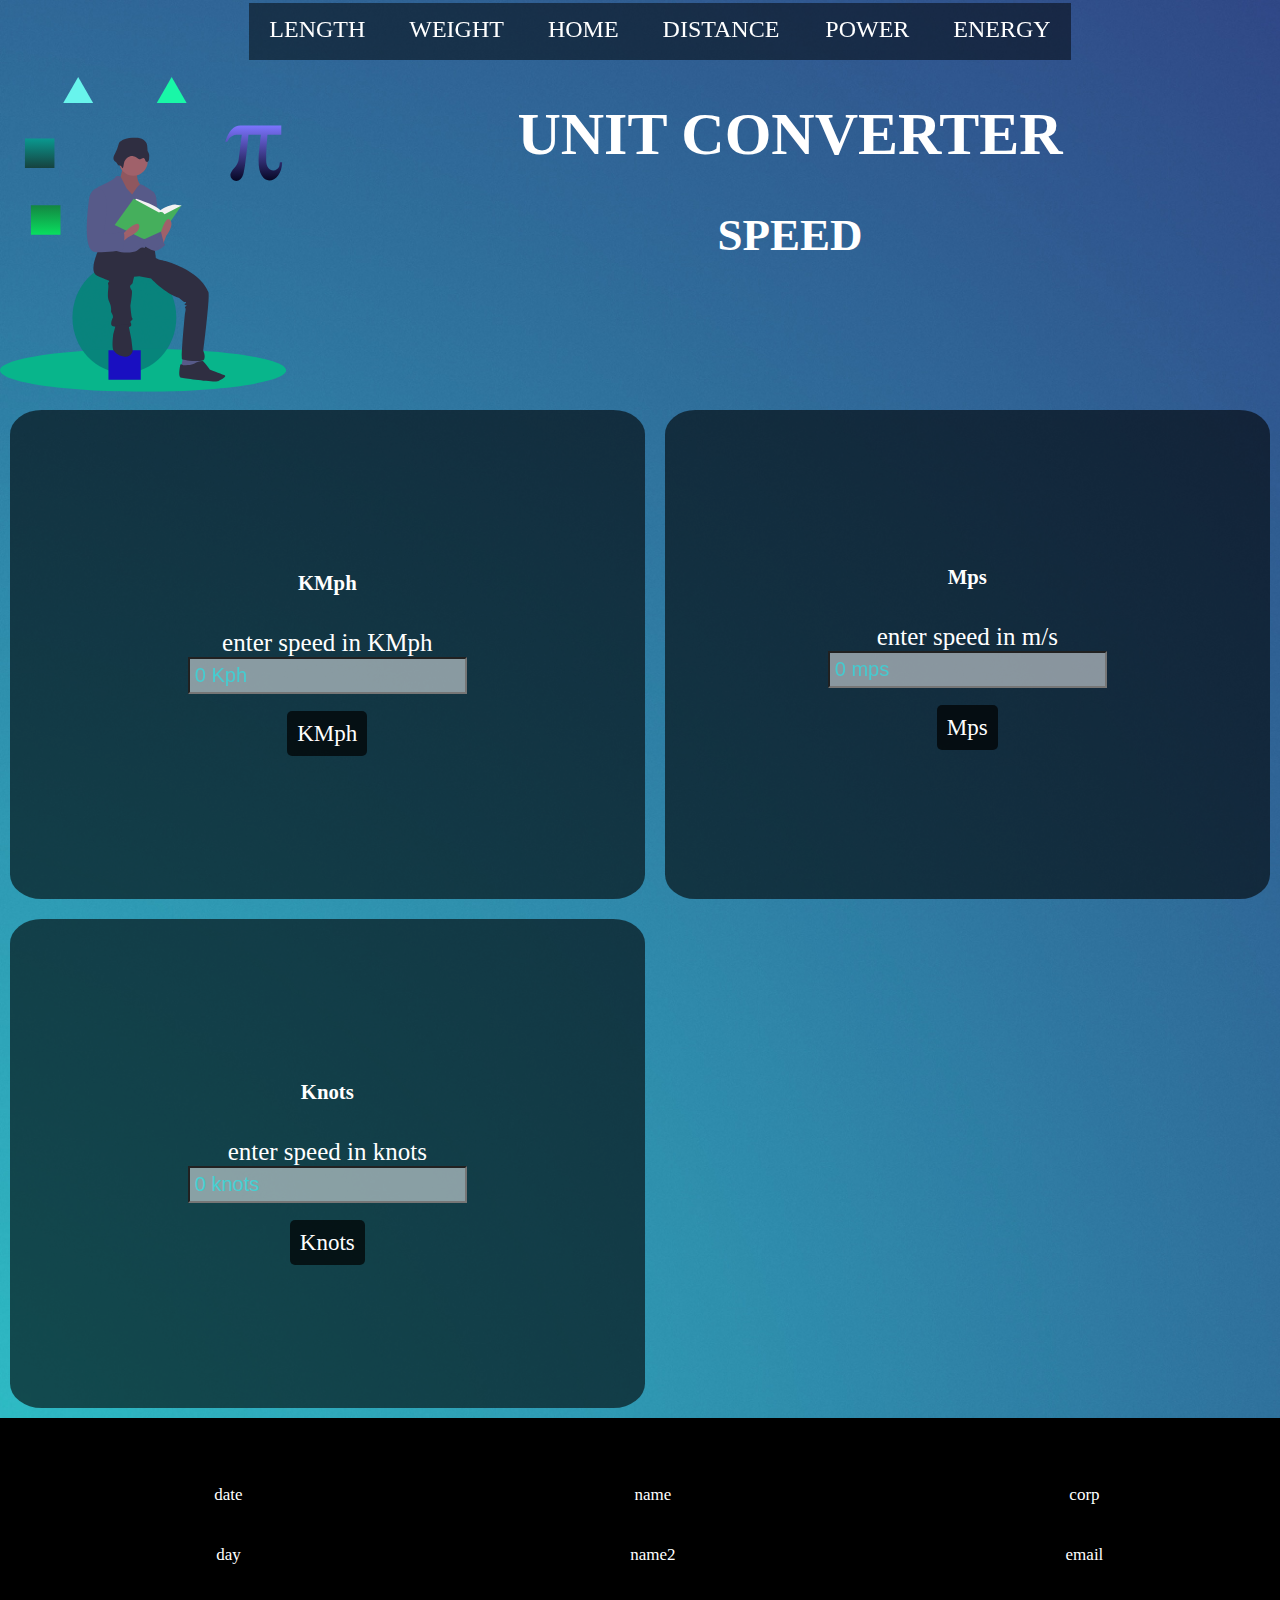
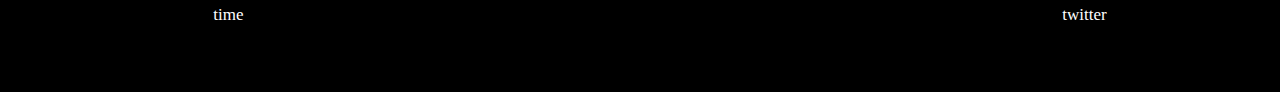
<file: unit_calculator/speed.html>
<!DOCTYPE html>
<html lang="en" dir="ltr">
  <head>
    <meta charset="utf-8">
    <title>Unit Converter</title>
    <link rel="stylesheet" href="index.css">
  </head>
  <body>
    <header>
      <div class="image">
        <svg width = '100%' height = '100%' viewBox="0 0 650 683" fill="none" xmlns="http://www.w3.org/2000/svg">
        <rect width="655" height="683" fill="none"/>
        <g id="undraw_mathematics_4otb 1" clip-path="url(#clip0)">
        <path id="Vector" d="M620 635.614C620 661.294 481.21 682.114 310 682.114C138.79 682.114 0 661.294 0 635.614C0 617.434 69.57 601.684 170.96 594.044C212.77 590.884 260.01 589.114 310 589.114C330.55 589.114 350.63 589.414 370.05 589.984C512.52 594.184 620 613.013 620 635.614Z" fill="#08B58B"/>
        <path id="circle" d="M269.5 641.114C331.632 641.114 382 587.388 382 521.114C382 454.839 331.632 401.114 269.5 401.114C207.368 401.114 157 454.839 157 521.114C157 587.388 207.368 641.114 269.5 641.114Z" fill="#07837B" fill-opacity="0.96"/>
        <path id="footrest" d="M305 592.114H235V656.114H305V592.114Z" fill="#190FC1"/>
        <path id="Vector_2" d="M396.5 607.614L392.5 629.614L418.5 633.614L435.5 623.614L434.5 607.614H396.5Z" fill="#575A89"/>
        <path id="Vector_3" d="M396.5 624.614C396.5 624.614 391.5 619.614 390.5 624.614C389.5 629.614 385.5 650.614 392.5 651.614C399.5 652.614 466.5 662.614 473.5 658.614C480.5 654.614 493.5 648.614 485.5 645.614C477.5 642.614 454.5 633.614 454.5 633.614C454.5 633.614 441.5 616.614 439.5 615.614C437.5 614.614 426.5 616.614 421.5 620.614C416.5 624.614 396.5 624.614 396.5 624.614Z" fill="#2F2E41"/>
        <g id="man_book">
        <path id="Vector_4" d="M265.5 194.614C265.5 194.614 263.5 217.614 258.5 218.614C253.5 219.614 269.5 259.614 269.5 259.614H293.5L312.5 254.614L303.5 232.614C303.5 232.614 291.5 216.614 300.5 203.614C309.5 190.614 265.5 194.614 265.5 194.614Z" fill="#A0616A"/>
        <path id="Vector_5" opacity="0.1" d="M265.5 194.614C265.5 194.614 263.5 217.614 258.5 218.614C253.5 219.614 269.5 259.614 269.5 259.614H293.5L312.5 254.614L303.5 232.614C303.5 232.614 291.5 216.614 300.5 203.614C309.5 190.614 265.5 194.614 265.5 194.614Z" fill="black"/>
        <path id="Vector_6" d="M215.5 370.614C215.5 370.614 189.5 420.614 210.5 430.614C231.5 440.614 236.5 439.614 236.5 442.614C236.5 445.614 232.5 444.614 234.5 449.614C236.5 454.614 230.5 474.614 236.5 486.614C242.5 498.614 240.5 507.614 240.5 507.614C240.5 507.614 240.5 508.614 242.5 512.614C244.5 516.614 245.5 519.614 244.5 521.614C243.5 523.614 237.5 536.614 243.5 539.614C249.5 542.614 280.5 544.614 283.5 539.614C286.5 534.614 280.5 531.614 283.5 528.614C286.5 525.614 288.5 524.614 286.5 522.614C284.5 520.614 282.5 495.614 282.5 495.614C282.5 495.614 287.5 466.614 285.5 462.614C283.5 458.614 280.5 454.614 282.5 451.614C284.5 448.614 286.5 449.614 287.5 445.614C288.5 441.614 290.5 432.614 290.5 432.614L301.5 431.614L327.5 436.614C327.5 436.614 356.5 468.614 388.5 478.614C388.5 478.614 397.5 487.614 400.5 487.614C403.5 487.614 403.5 487.614 402.5 489.614C401.5 491.614 398.5 491.614 400.5 493.614C402.5 495.614 405.5 492.614 403.5 495.614C401.5 498.614 399.5 498.614 401.5 500.614C403.5 502.614 400.5 513.614 400.5 514.614C400.5 515.614 391.5 609.614 394.5 611.614C397.5 613.614 439.5 619.614 442.5 611.614C445.5 603.614 440.5 593.614 440.5 593.614C440.5 593.614 455.5 473.614 451.5 465.614C447.5 457.614 433.5 421.614 358.5 398.614C358.5 398.614 337.5 394.614 337.5 391.614C337.5 388.614 335.5 369.614 331.5 368.614C327.5 367.614 304.5 366.614 304.5 366.614L275.5 375.614L235.5 368.614L215.5 370.614Z" fill="#2F2E41"/>
        <path id="Vector_7" d="M250.5 538.614L245.5 556.614C245.5 556.614 241.5 585.614 246.5 592.614C250.427 598.112 257.44 604.844 270.444 606.026C274.089 606.36 277.739 605.44 280.79 603.419C283.841 601.397 286.11 598.395 287.223 594.908C287.372 594.491 287.465 594.055 287.5 593.614C287.5 591.614 284.5 567.614 284.5 567.614L279.5 542.614L278.5 535.614L250.5 538.614Z" fill="#2F2E41"/>
        <path id="Vector_8" d="M289 214C306.121 214 320 200.121 320 183C320 165.879 306.121 152 289 152C271.879 152 258 165.879 258 183C258 200.121 271.879 214 289 214Z" fill="#A0616A"/>
        <path id="Vector_9" d="M286.5 254.614L274.5 241.614L261.199 215.614C261.199 215.614 251.5 212.614 249.5 217.614C247.5 222.614 211.5 238.614 211.5 238.614C211.5 238.614 220.5 322.614 216.5 330.614C212.5 338.614 205.5 370.614 211.5 373.614C217.5 376.614 245.5 373.614 254.5 377.614C263.5 381.614 289.5 381.614 296.5 376.614C303.5 371.614 305.5 367.614 312.5 370.614C318.459 373.168 332.391 285.853 336.402 259.833C336.74 257.647 336.459 255.411 335.592 253.377C334.724 251.343 333.305 249.592 331.494 248.323C322.521 242.029 306.361 231.183 303.5 232.614C299.5 234.614 286.5 254.614 286.5 254.614Z" fill="#575A89"/>
        <path id="Vector_10" d="M329.5 250.614C331.848 251.201 333.961 252.492 335.553 254.315C337.146 256.137 338.143 258.404 338.411 260.809L346.5 333.614C346.5 333.614 326.5 376.614 316.5 347.614C306.5 318.614 329.5 250.614 329.5 250.614Z" fill="#575A89"/>
        <path id="Vector_11" d="M327.5 340.614L349.5 334.614C349.5 334.614 353.5 362.614 357.5 362.614C361.5 362.614 343.5 378.614 334.5 376.614C325.5 374.614 312.5 367.614 311.5 362.614C310.5 357.614 320.5 336.614 320.5 336.614L327.5 340.614Z" fill="#575A89"/>
        <path id="Vector_12" d="M266.098 197.987C268.206 193.339 267.84 187.917 269.583 183.12C270.516 180.551 272.03 178.233 274.008 176.347C275.985 174.461 278.372 173.057 280.981 172.245C283.591 171.434 286.353 171.237 289.051 171.67C291.749 172.102 294.311 173.153 296.536 174.739C298.778 176.338 301.025 178.583 303.762 178.278C306.708 177.95 309.337 174.662 312.046 175.867C315.049 177.202 314.238 182.584 317.28 183.827C318.881 184.481 320.773 183.474 321.697 182.011C322.505 180.474 322.945 178.771 322.983 177.035C323.402 172.77 323.782 168.256 321.932 164.39C321.154 163.08 320.476 161.712 319.904 160.3C319.58 158.981 319.45 157.622 319.518 156.266C319.501 151.253 319.135 146.024 316.613 141.691C313.813 136.884 308.638 133.81 303.239 132.469C297.84 131.128 292.184 131.334 286.641 131.803C277.478 132.579 267.922 134.241 260.703 139.938C259.721 140.655 258.877 141.542 258.209 142.557C257.576 143.764 257.128 145.059 256.881 146.399C255.32 152.755 252.98 158.894 249.914 164.676C248.438 167.127 247.233 169.731 246.318 172.441C245.553 175.196 245.604 178.335 247.207 180.702C248.512 182.63 250.597 183.657 252.236 185.233C253.86 186.794 254.62 189.797 256.419 190.979C257.989 192.012 259.87 191.283 261.472 192.377C263.528 193.782 263.676 196.861 266.098 197.987Z" fill="#2F2E41"/>
        <path id="Vector_13" d="M291.5 269.614L294.5 263.614C294.5 263.614 338.5 276.614 347.5 288.614C347.5 288.614 369.5 274.614 381.5 276.614L393.5 278.614L356.5 311.614L309.5 307.614L291.5 269.614Z" fill="#F2F2F2"/>
        <path id="Vector_14" d="M289.5 263.614L248.5 320.614L307.5 349.614C307.5 349.614 313.016 352.614 317.258 349.614L356.5 331.614L393.5 278.614L356.5 297.614C356.5 297.614 352.5 289.614 344.5 293.614L289.5 263.614Z" fill="#45AF5C"/>
        <path id="Vector_15" d="M352.5 364.614L360.5 343.614C360.5 343.614 378.5 320.614 368.5 309.614C358.5 298.614 347.5 341.614 347.5 341.614L352.5 364.614Z" fill="#A0616A"/>
        <path id="Vector_16" d="M260.198 361.262L277.654 347.11C277.654 347.11 304.764 336.245 301.632 321.713C298.501 307.18 267.412 338.858 267.412 338.858L260.198 361.262Z" fill="#A0616A"/>
        <path id="Vector_17" d="M215.405 242L211.405 240C211.405 240 195.405 243 192.405 268C189.405 293 179.405 376 205.405 379C231.405 382 266.405 375 266.405 375C266.405 375 273.405 337 266.405 337C259.405 337 223.405 342 224.405 337C225.405 332 243.405 249 215.405 242Z" fill="#575A89"/>
        <path id="Vector_18" d="M338 353.114L349.027 336.213L356 364.114L338 372.114V353.114Z" fill="#575A89"/>
        </g>
        <path id="float_sqr" d="M131 278H67V342H131V278Z" fill="url(#paint0_linear)"/>
        <path id="float_sqr_2" d="M118 133H54V197H118V133Z" fill="url(#paint1_linear)"/>
        <path id="float_tri" d="M372 0L388.199 28.057L404.397 56.114H372H339.603L355.801 28.057L372 0Z" fill="#19F7A7"/>
        <path id="float_tri_2" d="M169.397 0L185.596 28.057L201.794 56.114H169.397H137L153.198 28.057L169.397 0Z" fill="#68F4EC"/>
        <path id="pi" d="M611.359 184.691C610.972 196.661 608.057 206.256 602.614 213.475C597.17 220.694 590.703 224.304 583.212 224.305C577.111 224.305 571.764 220.772 567.17 213.706C562.575 206.641 560.277 195.772 560.278 181.1C560.278 177.857 560.355 174.768 560.51 171.834C560.664 168.9 560.857 166.12 561.089 163.494L565.143 125.386H538.386C533.753 173.571 529.95 202.239 526.977 211.39C524.003 220.54 518.965 225.115 511.861 225.116C508.655 225.037 505.595 223.755 503.29 221.525C501.953 220.341 500.896 218.874 500.195 217.232C499.494 215.589 499.166 213.811 499.236 212.027C499.236 208.476 502.035 203.515 507.633 197.143C513.231 190.772 516.339 184.961 516.957 179.71L523.907 125.386H512.672C509.505 125.405 506.388 126.179 503.579 127.645C500.995 128.832 498.746 130.643 497.035 132.915L492.054 140.328H488C491.783 128.591 496.435 119.769 501.958 113.861C507.478 107.954 513.829 105 521.012 105H609.506V125.386H579.622C578.695 134.653 577.981 143.919 577.479 153.185C576.976 162.452 576.725 171.757 576.726 181.1C576.726 187.433 578.193 192.568 581.128 196.506C584.061 200.444 587.729 202.413 592.131 202.413C594.833 202.413 597.671 201.312 600.645 199.112C602.057 198.121 603.238 196.837 604.108 195.348C604.977 193.859 605.515 192.199 605.683 190.483C605.915 188.785 606.089 187.453 606.205 186.486C606.32 185.522 606.378 184.923 606.378 184.691H611.359Z" fill="url(#paint2_linear)"/>
        </g>
        <defs>
        <linearGradient id="paint0_linear" x1="99" y1="278" x2="99" y2="342" gradientUnits="userSpaceOnUse">
        <stop stop-color="#138641"/>
        <stop offset="1" stop-color="#09DF5F"/>
        </linearGradient>
        <linearGradient id="paint1_linear" x1="86" y1="133" x2="86" y2="197" gradientUnits="userSpaceOnUse">
        <stop stop-color="#0A9990"/>
        <stop offset="1" stop-color="#16423F"/>
        </linearGradient>
        <linearGradient id="paint2_linear" x1="549.679" y1="105" x2="549.679" y2="225.116" gradientUnits="userSpaceOnUse">
        <stop stop-color="#7D75FF"/>
        <stop offset="1" stop-color="#04021E" stop-opacity="0.96"/>
        </linearGradient>
        <clipPath id="clip0">
        <rect width="654.237" height="682.114" fill="white"/>
        </clipPath>
        </defs>
        </svg>

      </div>
      <div class="title">
        <h1>UNIT CONVERTER</h1>
        <h2>SPEED</h2>
      </div>
      <div class="selector">
        <ul>
          <li> <a href="length.html">LENGTH</a> </li>
          <li> <a href="weight.html">WEIGHT</a> </li>
          <li> <a href="index.html">HOME</a>  </li>
          <li> <a href="distance.html"> DISTANCE </a> </li>
          <li> <a href="power.html">POWER</a> </li>
          <li> <a href="energy.html">ENERGY</a> </li>
        </ul>
      </div>
    </header>

    <div class="section">
      <div class="grid_item">
        <h5>KMph</h5>
        <form id="sec-min"  method="post">
          <label for="kmph">enter speed in KMph</label>
          <input type="numeric" name="kmph" placeholder="0 Kph" oninput="calculate(this.value,'k')"
          onchange = "calculate(this.value,'k')">

        </form>
        <p>
          <span id="k">KMph</span>

        </p>
      </div>
      <div class="grid_item">
        <h5>Mps</h5>
        <form id="sec-min"  method="post">
          <label for="mps">enter speed in m/s</label>
          <input type="numeric" name="mps" placeholder="0 mps" oninput="calculate(this.value,'m')"
          onchange = "calculate(this.value,'m')">


        </form>
        <p>
          <span id="m">Mps</span>

        </p>
      </div>

      <div class="grid_item">
        <h5>Knots</h5>
        <form id="sec-min"  method="post">
          <label for="knots">enter speed in knots</label>
          <input type="numeric" name="knots" placeholder="0 knots" oninput="calculate(this.value,'kn')"
          onchange = "calculate(this.value,'kn')">


        </form>
        <p>
          <span id="kn">Knots</span>

        </p>
      </div>
    </div>
    <footer>
      <div class="footer">
        <div class="foot">
          <ul>
            <li>date </li>
            <li>day</li>
            <li>time</li>
          </ul>
        </div>
        <div class="foot">
          <ul>
            <li>name</li>
            <li>name2</li>
          </ul>

        </div>
        <div class="foot">
          <ul>
            <li>corp</li>
            <li>email</li>
            <li>twitter</li>
          </ul>
        </div>

      </div>

    </footer>

    <script src = "speed.js">

    </script>

  </body>
</html>
</file>
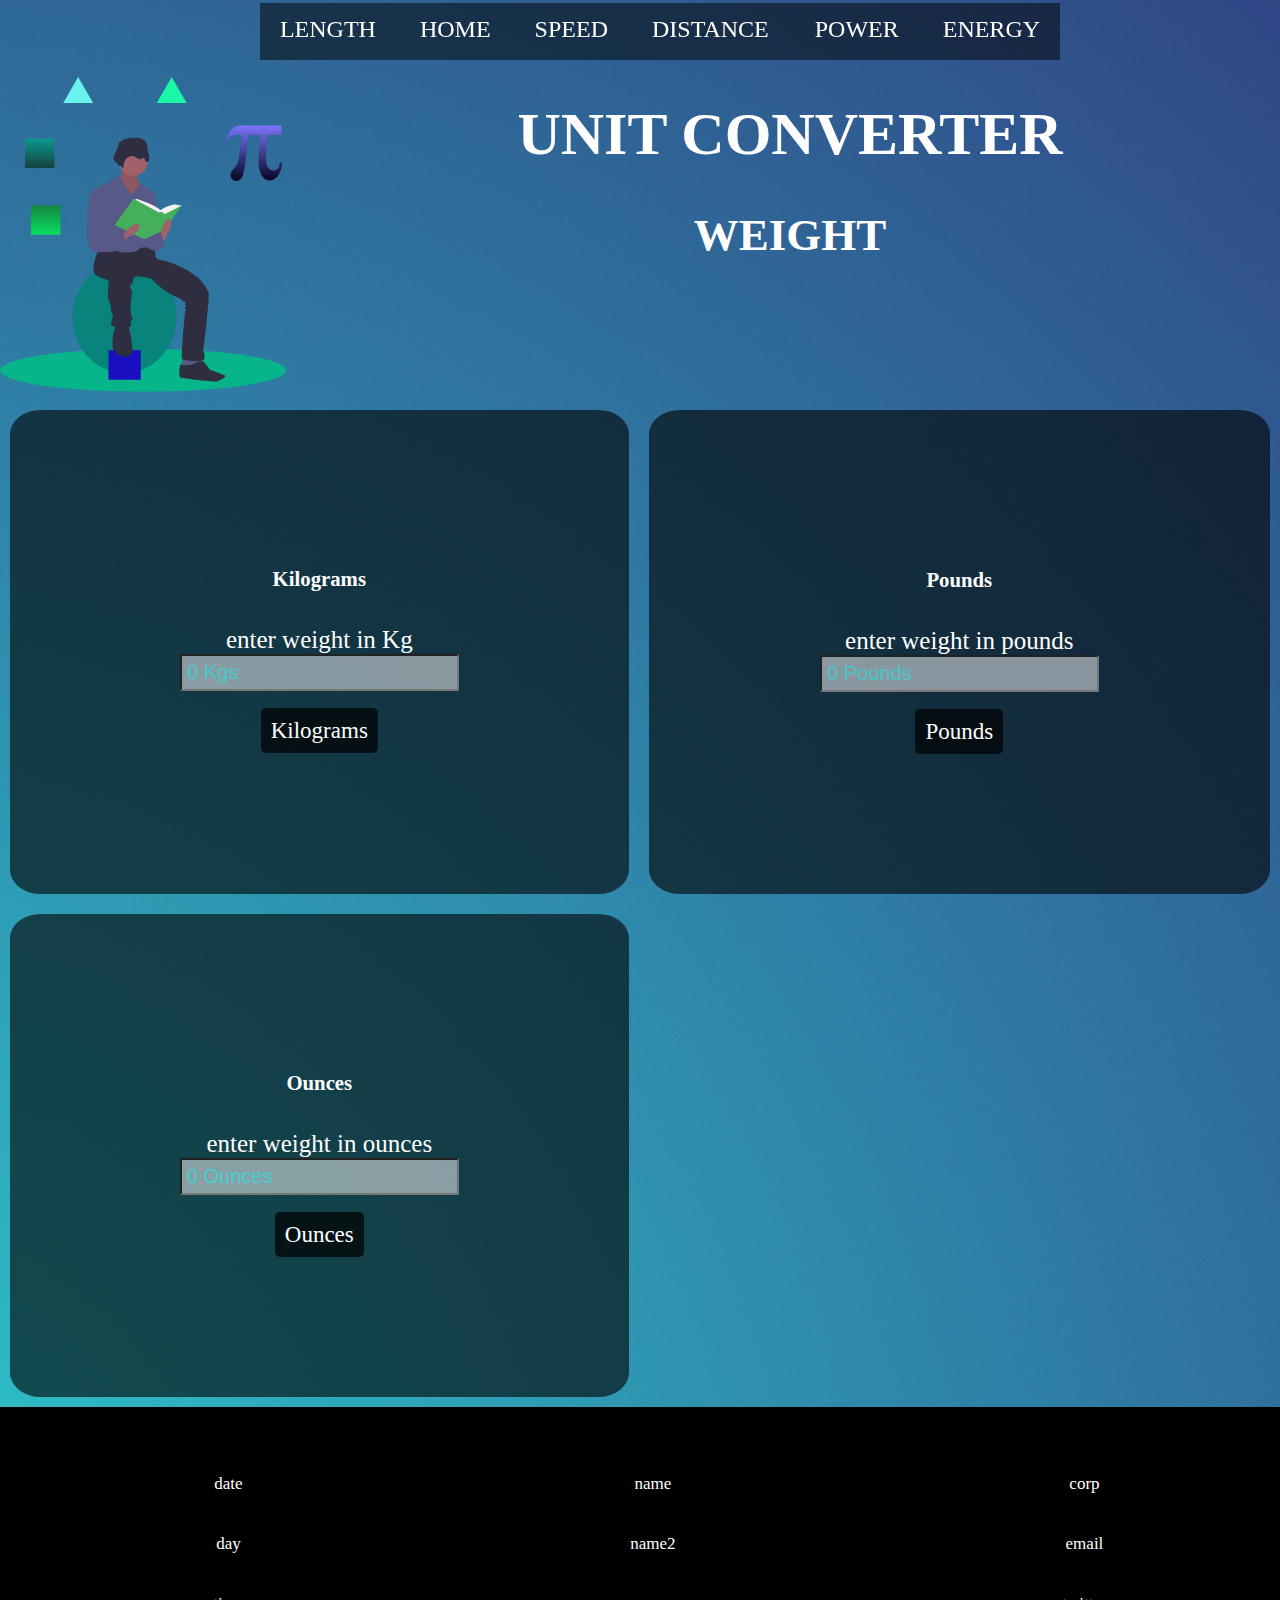
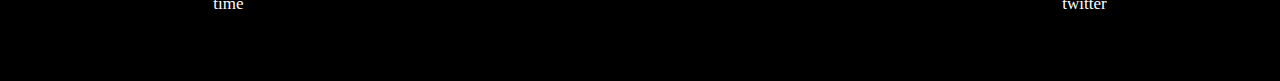
<file: unit_calculator/weight.html>
<!DOCTYPE html>
<html lang="en" dir="ltr">
  <head>
    <meta charset="utf-8">
    <title>Unit Converter</title>
    <link rel="stylesheet" href="index.css">
  </head>
  <body>
    <header>
      <div class="image">
        <svg width = '100%' height = '100%' viewBox="0 0 650 683" fill="none" xmlns="http://www.w3.org/2000/svg">
        <rect width="655" height="683" fill="none"/>
        <g id="undraw_mathematics_4otb 1" clip-path="url(#clip0)">
        <path id="Vector" d="M620 635.614C620 661.294 481.21 682.114 310 682.114C138.79 682.114 0 661.294 0 635.614C0 617.434 69.57 601.684 170.96 594.044C212.77 590.884 260.01 589.114 310 589.114C330.55 589.114 350.63 589.414 370.05 589.984C512.52 594.184 620 613.013 620 635.614Z" fill="#08B58B"/>
        <path id="circle" d="M269.5 641.114C331.632 641.114 382 587.388 382 521.114C382 454.839 331.632 401.114 269.5 401.114C207.368 401.114 157 454.839 157 521.114C157 587.388 207.368 641.114 269.5 641.114Z" fill="#07837B" fill-opacity="0.96"/>
        <path id="footrest" d="M305 592.114H235V656.114H305V592.114Z" fill="#190FC1"/>
        <path id="Vector_2" d="M396.5 607.614L392.5 629.614L418.5 633.614L435.5 623.614L434.5 607.614H396.5Z" fill="#575A89"/>
        <path id="Vector_3" d="M396.5 624.614C396.5 624.614 391.5 619.614 390.5 624.614C389.5 629.614 385.5 650.614 392.5 651.614C399.5 652.614 466.5 662.614 473.5 658.614C480.5 654.614 493.5 648.614 485.5 645.614C477.5 642.614 454.5 633.614 454.5 633.614C454.5 633.614 441.5 616.614 439.5 615.614C437.5 614.614 426.5 616.614 421.5 620.614C416.5 624.614 396.5 624.614 396.5 624.614Z" fill="#2F2E41"/>
        <g id="man_book">
        <path id="Vector_4" d="M265.5 194.614C265.5 194.614 263.5 217.614 258.5 218.614C253.5 219.614 269.5 259.614 269.5 259.614H293.5L312.5 254.614L303.5 232.614C303.5 232.614 291.5 216.614 300.5 203.614C309.5 190.614 265.5 194.614 265.5 194.614Z" fill="#A0616A"/>
        <path id="Vector_5" opacity="0.1" d="M265.5 194.614C265.5 194.614 263.5 217.614 258.5 218.614C253.5 219.614 269.5 259.614 269.5 259.614H293.5L312.5 254.614L303.5 232.614C303.5 232.614 291.5 216.614 300.5 203.614C309.5 190.614 265.5 194.614 265.5 194.614Z" fill="black"/>
        <path id="Vector_6" d="M215.5 370.614C215.5 370.614 189.5 420.614 210.5 430.614C231.5 440.614 236.5 439.614 236.5 442.614C236.5 445.614 232.5 444.614 234.5 449.614C236.5 454.614 230.5 474.614 236.5 486.614C242.5 498.614 240.5 507.614 240.5 507.614C240.5 507.614 240.5 508.614 242.5 512.614C244.5 516.614 245.5 519.614 244.5 521.614C243.5 523.614 237.5 536.614 243.5 539.614C249.5 542.614 280.5 544.614 283.5 539.614C286.5 534.614 280.5 531.614 283.5 528.614C286.5 525.614 288.5 524.614 286.5 522.614C284.5 520.614 282.5 495.614 282.5 495.614C282.5 495.614 287.5 466.614 285.5 462.614C283.5 458.614 280.5 454.614 282.5 451.614C284.5 448.614 286.5 449.614 287.5 445.614C288.5 441.614 290.5 432.614 290.5 432.614L301.5 431.614L327.5 436.614C327.5 436.614 356.5 468.614 388.5 478.614C388.5 478.614 397.5 487.614 400.5 487.614C403.5 487.614 403.5 487.614 402.5 489.614C401.5 491.614 398.5 491.614 400.5 493.614C402.5 495.614 405.5 492.614 403.5 495.614C401.5 498.614 399.5 498.614 401.5 500.614C403.5 502.614 400.5 513.614 400.5 514.614C400.5 515.614 391.5 609.614 394.5 611.614C397.5 613.614 439.5 619.614 442.5 611.614C445.5 603.614 440.5 593.614 440.5 593.614C440.5 593.614 455.5 473.614 451.5 465.614C447.5 457.614 433.5 421.614 358.5 398.614C358.5 398.614 337.5 394.614 337.5 391.614C337.5 388.614 335.5 369.614 331.5 368.614C327.5 367.614 304.5 366.614 304.5 366.614L275.5 375.614L235.5 368.614L215.5 370.614Z" fill="#2F2E41"/>
        <path id="Vector_7" d="M250.5 538.614L245.5 556.614C245.5 556.614 241.5 585.614 246.5 592.614C250.427 598.112 257.44 604.844 270.444 606.026C274.089 606.36 277.739 605.44 280.79 603.419C283.841 601.397 286.11 598.395 287.223 594.908C287.372 594.491 287.465 594.055 287.5 593.614C287.5 591.614 284.5 567.614 284.5 567.614L279.5 542.614L278.5 535.614L250.5 538.614Z" fill="#2F2E41"/>
        <path id="Vector_8" d="M289 214C306.121 214 320 200.121 320 183C320 165.879 306.121 152 289 152C271.879 152 258 165.879 258 183C258 200.121 271.879 214 289 214Z" fill="#A0616A"/>
        <path id="Vector_9" d="M286.5 254.614L274.5 241.614L261.199 215.614C261.199 215.614 251.5 212.614 249.5 217.614C247.5 222.614 211.5 238.614 211.5 238.614C211.5 238.614 220.5 322.614 216.5 330.614C212.5 338.614 205.5 370.614 211.5 373.614C217.5 376.614 245.5 373.614 254.5 377.614C263.5 381.614 289.5 381.614 296.5 376.614C303.5 371.614 305.5 367.614 312.5 370.614C318.459 373.168 332.391 285.853 336.402 259.833C336.74 257.647 336.459 255.411 335.592 253.377C334.724 251.343 333.305 249.592 331.494 248.323C322.521 242.029 306.361 231.183 303.5 232.614C299.5 234.614 286.5 254.614 286.5 254.614Z" fill="#575A89"/>
        <path id="Vector_10" d="M329.5 250.614C331.848 251.201 333.961 252.492 335.553 254.315C337.146 256.137 338.143 258.404 338.411 260.809L346.5 333.614C346.5 333.614 326.5 376.614 316.5 347.614C306.5 318.614 329.5 250.614 329.5 250.614Z" fill="#575A89"/>
        <path id="Vector_11" d="M327.5 340.614L349.5 334.614C349.5 334.614 353.5 362.614 357.5 362.614C361.5 362.614 343.5 378.614 334.5 376.614C325.5 374.614 312.5 367.614 311.5 362.614C310.5 357.614 320.5 336.614 320.5 336.614L327.5 340.614Z" fill="#575A89"/>
        <path id="Vector_12" d="M266.098 197.987C268.206 193.339 267.84 187.917 269.583 183.12C270.516 180.551 272.03 178.233 274.008 176.347C275.985 174.461 278.372 173.057 280.981 172.245C283.591 171.434 286.353 171.237 289.051 171.67C291.749 172.102 294.311 173.153 296.536 174.739C298.778 176.338 301.025 178.583 303.762 178.278C306.708 177.95 309.337 174.662 312.046 175.867C315.049 177.202 314.238 182.584 317.28 183.827C318.881 184.481 320.773 183.474 321.697 182.011C322.505 180.474 322.945 178.771 322.983 177.035C323.402 172.77 323.782 168.256 321.932 164.39C321.154 163.08 320.476 161.712 319.904 160.3C319.58 158.981 319.45 157.622 319.518 156.266C319.501 151.253 319.135 146.024 316.613 141.691C313.813 136.884 308.638 133.81 303.239 132.469C297.84 131.128 292.184 131.334 286.641 131.803C277.478 132.579 267.922 134.241 260.703 139.938C259.721 140.655 258.877 141.542 258.209 142.557C257.576 143.764 257.128 145.059 256.881 146.399C255.32 152.755 252.98 158.894 249.914 164.676C248.438 167.127 247.233 169.731 246.318 172.441C245.553 175.196 245.604 178.335 247.207 180.702C248.512 182.63 250.597 183.657 252.236 185.233C253.86 186.794 254.62 189.797 256.419 190.979C257.989 192.012 259.87 191.283 261.472 192.377C263.528 193.782 263.676 196.861 266.098 197.987Z" fill="#2F2E41"/>
        <path id="Vector_13" d="M291.5 269.614L294.5 263.614C294.5 263.614 338.5 276.614 347.5 288.614C347.5 288.614 369.5 274.614 381.5 276.614L393.5 278.614L356.5 311.614L309.5 307.614L291.5 269.614Z" fill="#F2F2F2"/>
        <path id="Vector_14" d="M289.5 263.614L248.5 320.614L307.5 349.614C307.5 349.614 313.016 352.614 317.258 349.614L356.5 331.614L393.5 278.614L356.5 297.614C356.5 297.614 352.5 289.614 344.5 293.614L289.5 263.614Z" fill="#45AF5C"/>
        <path id="Vector_15" d="M352.5 364.614L360.5 343.614C360.5 343.614 378.5 320.614 368.5 309.614C358.5 298.614 347.5 341.614 347.5 341.614L352.5 364.614Z" fill="#A0616A"/>
        <path id="Vector_16" d="M260.198 361.262L277.654 347.11C277.654 347.11 304.764 336.245 301.632 321.713C298.501 307.18 267.412 338.858 267.412 338.858L260.198 361.262Z" fill="#A0616A"/>
        <path id="Vector_17" d="M215.405 242L211.405 240C211.405 240 195.405 243 192.405 268C189.405 293 179.405 376 205.405 379C231.405 382 266.405 375 266.405 375C266.405 375 273.405 337 266.405 337C259.405 337 223.405 342 224.405 337C225.405 332 243.405 249 215.405 242Z" fill="#575A89"/>
        <path id="Vector_18" d="M338 353.114L349.027 336.213L356 364.114L338 372.114V353.114Z" fill="#575A89"/>
        </g>
        <path id="float_sqr" d="M131 278H67V342H131V278Z" fill="url(#paint0_linear)"/>
        <path id="float_sqr_2" d="M118 133H54V197H118V133Z" fill="url(#paint1_linear)"/>
        <path id="float_tri" d="M372 0L388.199 28.057L404.397 56.114H372H339.603L355.801 28.057L372 0Z" fill="#19F7A7"/>
        <path id="float_tri_2" d="M169.397 0L185.596 28.057L201.794 56.114H169.397H137L153.198 28.057L169.397 0Z" fill="#68F4EC"/>
        <path id="pi" d="M611.359 184.691C610.972 196.661 608.057 206.256 602.614 213.475C597.17 220.694 590.703 224.304 583.212 224.305C577.111 224.305 571.764 220.772 567.17 213.706C562.575 206.641 560.277 195.772 560.278 181.1C560.278 177.857 560.355 174.768 560.51 171.834C560.664 168.9 560.857 166.12 561.089 163.494L565.143 125.386H538.386C533.753 173.571 529.95 202.239 526.977 211.39C524.003 220.54 518.965 225.115 511.861 225.116C508.655 225.037 505.595 223.755 503.29 221.525C501.953 220.341 500.896 218.874 500.195 217.232C499.494 215.589 499.166 213.811 499.236 212.027C499.236 208.476 502.035 203.515 507.633 197.143C513.231 190.772 516.339 184.961 516.957 179.71L523.907 125.386H512.672C509.505 125.405 506.388 126.179 503.579 127.645C500.995 128.832 498.746 130.643 497.035 132.915L492.054 140.328H488C491.783 128.591 496.435 119.769 501.958 113.861C507.478 107.954 513.829 105 521.012 105H609.506V125.386H579.622C578.695 134.653 577.981 143.919 577.479 153.185C576.976 162.452 576.725 171.757 576.726 181.1C576.726 187.433 578.193 192.568 581.128 196.506C584.061 200.444 587.729 202.413 592.131 202.413C594.833 202.413 597.671 201.312 600.645 199.112C602.057 198.121 603.238 196.837 604.108 195.348C604.977 193.859 605.515 192.199 605.683 190.483C605.915 188.785 606.089 187.453 606.205 186.486C606.32 185.522 606.378 184.923 606.378 184.691H611.359Z" fill="url(#paint2_linear)"/>
        </g>
        <defs>
        <linearGradient id="paint0_linear" x1="99" y1="278" x2="99" y2="342" gradientUnits="userSpaceOnUse">
        <stop stop-color="#138641"/>
        <stop offset="1" stop-color="#09DF5F"/>
        </linearGradient>
        <linearGradient id="paint1_linear" x1="86" y1="133" x2="86" y2="197" gradientUnits="userSpaceOnUse">
        <stop stop-color="#0A9990"/>
        <stop offset="1" stop-color="#16423F"/>
        </linearGradient>
        <linearGradient id="paint2_linear" x1="549.679" y1="105" x2="549.679" y2="225.116" gradientUnits="userSpaceOnUse">
        <stop stop-color="#7D75FF"/>
        <stop offset="1" stop-color="#04021E" stop-opacity="0.96"/>
        </linearGradient>
        <clipPath id="clip0">
        <rect width="654.237" height="682.114" fill="white"/>
        </clipPath>
        </defs>
        </svg>

      </div>
      <div class="title">
        <h1>UNIT CONVERTER</h1>
        <h2>WEIGHT</h2>
      </div>
      <div class="selector">
        <ul>
          <li> <a href="length.html">LENGTH</a> </li>
          <li> <a href="index.html">HOME</a> </li>
          <li> <a href="speed.html">SPEED</a>  </li>
          <li> <a href="distance.html"> DISTANCE </a> </li>
          <li> <a href="power.html">POWER</a> </li>
          <li> <a href="energy.html">ENERGY</a> </li>
        </ul>
      </div>
    </header>

    <div class="section">
      <div class="grid_item">
        <h5>Kilograms</h5>
        <form id="sec-min"  method="post">
          <label for="kilograms">enter weight in Kg</label>
          <input type="numeric" name="kilograms" placeholder="0 Kgs" oninput="calculate(this.value,'k')"
          onchange = "calculate(this.value,'k')">

        </form>
        <p>
          <span id="k">Kilograms</span>

        </p>
      </div>
      <div class="grid_item">
        <h5>Pounds</h5>
        <form id="sec-min"  method="post">
          <label for="pounds">enter weight in pounds</label>
          <input type="numeric" name="pounds" placeholder="0 Pounds" oninput="calculate(this.value,'p')"
          onchange = "calculate(this.value,'p')">


        </form>
        <p>
          <span id="p">Pounds</span>

        </p>
      </div>

      <div class="grid_item">
        <h5>Ounces</h5>
        <form id="sec-min"  method="post">
          <label for="ounces">enter weight in ounces</label>
          <input type="numeric" name="ounces" placeholder="0 Ounces" oninput="calculate(this.value,'o')"
          onchange = "calculate(this.value,'o')">


        </form>
        <p>
          <span id="o">Ounces</span>

        </p>
      </div>

    </div>

    <footer>
      <div class="footer">
        <div class="foot">
          <ul>
            <li>date </li>
            <li>day</li>
            <li>time</li>
          </ul>
        </div>
        <div class="foot">
          <ul>
            <li>name</li>
            <li>name2</li>
          </ul>

        </div>
        <div class="foot">
          <ul>
            <li>corp</li>
            <li>email</li>
            <li>twitter</li>
          </ul>
        </div>

      </div>

    </footer>

    <script src = "weight.js">

    </script>

  </body>
</html>
</file>
<file: unit_calculator/index.css>
body{
  margin: 0px;
  padding: 0px;
  background-image: url('luke-chesser-pJadQetzTkI-unsplash.jpg');
  height = 100%
  background-position: center;
  background-repeat: no-repeat;
  background-size: cover;

}

.image{
  float: left;
  size : 40%;
  padding-top: 6%;
}

.selector{
  position: fixed;
  top: 0px;
  width: 100%;
  margin: 0;
  padding: 0;
  animation: glow 10s linear infinite;
}

.title{
  size : 60%;
  font-size: 30px;
  padding: 5%;
  padding-top: 60px;
  float: none;
  color: white;
  overflow: hidden;
  font : helvetica;
  animation: title 10s linear infinite;

}

header{
  background-size: auto;

  height: 400px;
  width: 100%;
  text-align: center;

}

.selector > ul{
  list-style: none;
  list-style-type: none;
  display: inline-block;
  animation: glow 10s linear;

}
li{
  padding : 20px;
  background-color: rgba(0,0,0,0.5);
  text-align: center;


}
.selector>ul>li{
  display: inline;
}
li:hover{
  background-color: white;

}

a{
  text-decoration: none;
  font-size: 24px;
  color: white;
  font-style: normal;
  font : helvetica;
}
a:hover{
  font-size: 28px;
  font: sans-serif;
  color: #0099ff;

}

.section{

  display: grid;
  grid-template-columns: auto auto;
  grid-gap: 20px;
  margin: 0px;
  padding : 10px;

  /*border-top: 2px cyan solid;  */


}

.grid_item , .time{
  text-align: center;
  padding: 20%;
  font-size: 25px;
  font: helvetica;
  color: white;
  background-color: rgba(0,0,0,0.6);
  border-radius: 5%;


}

.time:hover, .grid_item:hover{
  animation : grid_item 2s ease forwards;
}

/*--------forms-------*/
input{
  padding: 5px;
  size: 80%;
  font-size: 20px;
  background-color: rgba(255,255,255,0.5);
}

::placeholder{
  color: cyan;
  opacity: 0.5;
}

#s, #m, #h,#d,#mon,
#f, #y, #n, #k,
#c,#j,
#w,
#kn,
#i,
#p,#o{
  padding: 10px;
  font-size: 23px;
  border-radius: 5px;
  background-color: rgba(0,0,0,0.7);

}

footer{
  background-color: black;
  margin: 0px;
  padding: 0px;
}

.footer{
  display: grid;
  grid-template-columns: auto auto auto;
  background-color: black;
}

.foot{
  padding: 30px;
  background-color: black;
  color: white;
  font-size: 17px;
}
.foot:hover{
  color: #0099ff;
  font-size: 23px;

}
.foot>ul>li{
  padding : 20px;
  background-color: rgba(0,0,0,0.5);
  text-align: center;
}
ul{
  list-style-type: none;
}

/*-----animations-----*/
@keyframes title {
  0%{
    color: white;

  }
  50%{
    color: rgba(255,255,255,0.4);

  }
  100%{
    color: white;

  }
}

@keyframes glow {
  0% {
    text-shadow: 0 0 10px #fff, 0 0 20px #fff, 0 0 30px #00cccc, 0 0 40px #00cccc, 0 0 50px #00cccc, 0 0 60px #00cccc, 0 0 70px #00cccc;
  }
  50% {
    text-shadow: 0 0 20px #fff, 0 0 30px #cc0000, 0 0 40px #cc0000, 0 0 50px #cc0000, 0 0 60px #cc0000, 0 0 70px #cc0000, 0 0 80px #cc0000;
  }
  100% {
    text-shadow: 0 0 10px #fff, 0 0 20px #fff, 0 0 30px #00cccc, 0 0 40px #00cccc, 0 0 50px #00cccc, 0 0 60px #00cccc, 0 0 70px #00cccc;
  }
}
@keyframes glow_box {
  0% {
    box-shadow: 0 0 10px #fff, 0 0 20px #fff, 0 0 30px #00cccc, 0 0 40px #00cccc, 0 0 50px #00cccc, 0 0 60px #00cccc, 0 0 70px #00cccc;
  }
  50% {
    box-shadow: 0 0 20px #fff, 0 0 30px #cc00cc, 0 0 40px #cc00cc, 0 0 50px #cc00cc, 0 0 60px #cc00cc, 0 0 70px #cc00cc, 0 0 80px #cc00cc;
  }
  100% {
    box-shadow: 0 0 10px #fff, 0 0 20px #fff, 0 0 30px #00cccc, 0 0 40px #00cccc, 0 0 50px #00cccc, 0 0 60px #00cccc, 0 0 70px #00cccc;
  }
}

@keyframes grid_item {
  from{
    background-color: rgba(0, 0, 0, 0.6);

  }
  to{
    background-color: rgba(0, 0, 0, 0.3);
    box-shadow: 0 0 10px #fff, 0 0 20px #fff, 0 0 30px #00cccc, 0 0 40px #00cccc, 0 0 50px #00cccc, 0 0 60px #00cccc, 0 0 70px #00cccc;
  }
}

/*-----  SVG Image -----*/

#circle{
  animation: circle 10s linear infinite;
}

#pi, #float_sqr, #float_tri, #float_sqr_2, #float_tri_2{
  animation: pie 5s linear infinite;
  transform-origin: center;
  transform-box : fill-box;
}

@keyframes circle{
  0%{
    fill : #07837B;
  }
  25%{
    fill : yellow;
    #float_tri{fill : red;}
  }
  50%{
    fill: white;
  }
  75%{
    fill: cyan;
  }
  100%{
    fill: #07837B;
  }
}

@keyframes pie {
  from{
    transform: rotateZ(0deg);
  }
  to{
    transform: rotateZ(360deg);

  }
}
</file>
